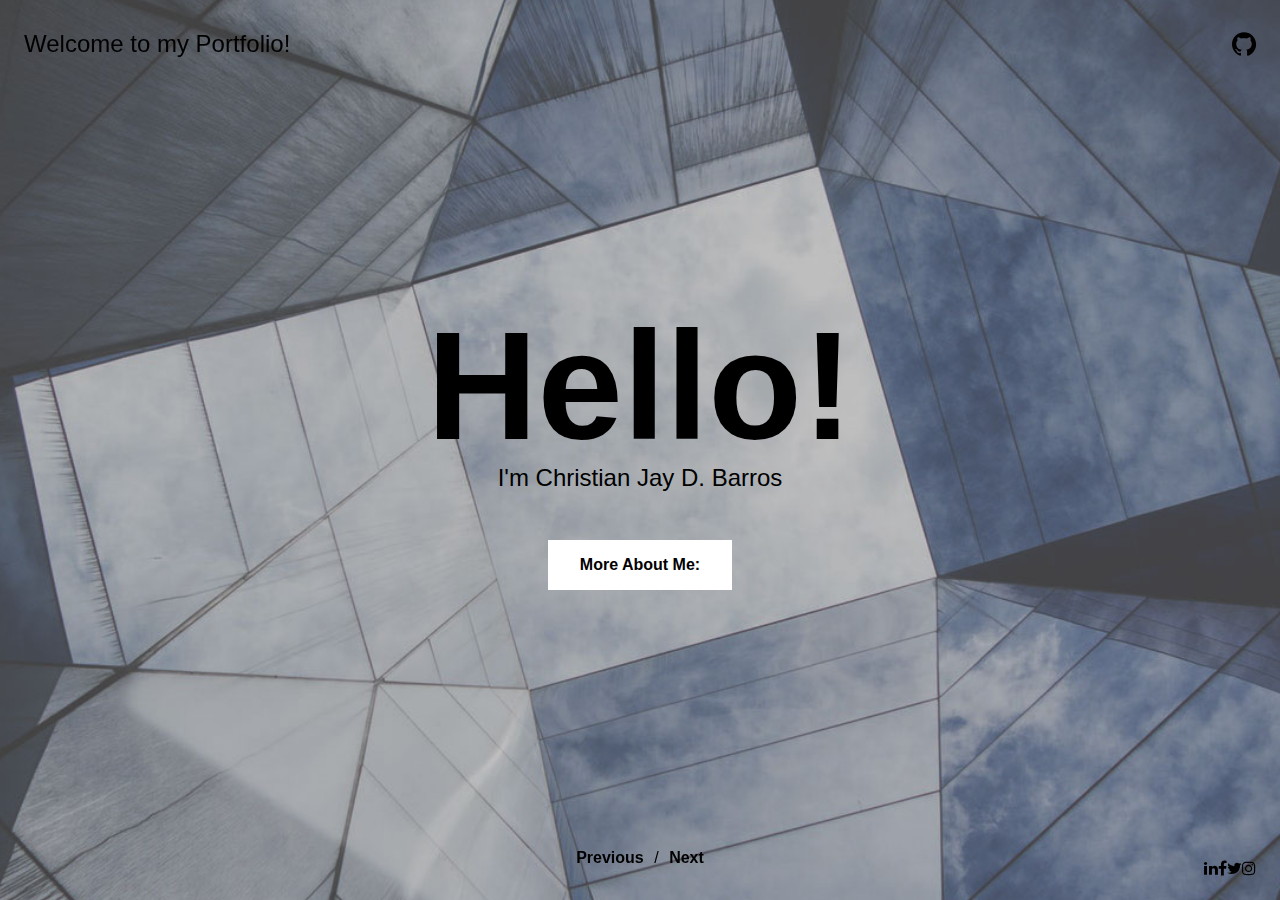
<file: Portfolio/index.html>
<!DOCTYPE html>
<html lang="en" class="no-js">

	<head>
		<meta charset="UTF-8" />
		<meta name="viewport" content="width=device-width, initial-scale=1">
		<title>Front</title>
		<meta name="description"
			content="A slideshow that shows an animated SVG frame on the transitions between slides" />
		<link rel="stylesheet"
			href="https://cdnjs.cloudflare.com/ajax/libs/font-awesome/4.7.0/css/font-awesome.min.css">
		<meta name="keywords" content="slideshow, javascript, frame, animation, svg, shape, path, web design" />
		<link rel="stylesheet"
			href="https://cdnjs.cloudflare.com/ajax/libs/font-awesome/4.7.0/css/font-awesome.min.css">
		<link rel="stylesheet"
			href="https://cdnjs.cloudflare.com/ajax/libs/font-awesome/4.7.0/css/font-awesome.min.css">
		<link rel="stylesheet" type="text/css" href="css/base.css" />

		<script>document.documentElement.className = "js"; var supportsCssVars = function () { var e, t = document.createElement("style"); return t.innerHTML = "root: { --tmp-var: bold; }", document.head.appendChild(t), e = !!(window.CSS && window.CSS.supports && window.CSS.supports("font-weight", "var(--tmp-var)")), t.parentNode.removeChild(t), e }; supportsCssVars() || alert("Please view this demo in a modern browser that supports CSS Variables.");</script>
	</head>

	<body class="demo-1 loading">
		<svg class="hidden">
			<symbol id="icon-github" viewBox="0 0 32.6 31.8">
				<title>github</title>
				<path
					d="M16.3,0C7.3,0,0,7.3,0,16.3c0,7.2,4.7,13.3,11.1,15.5c0.8,0.1,1.1-0.4,1.1-0.8c0-0.4,0-1.4,0-2.8c-4.5,1-5.5-2.2-5.5-2.2c-0.7-1.9-1.8-2.4-1.8-2.4c-1.5-1,0.1-1,0.1-1c1.6,0.1,2.5,1.7,2.5,1.7c1.5,2.5,3.8,1.8,4.7,1.4c0.1-1.1,0.6-1.8,1-2.2c-3.6-0.4-7.4-1.8-7.4-8.1c0-1.8,0.6-3.2,1.7-4.4C7.4,10.7,6.8,9,7.7,6.8c0,0,1.4-0.4,4.5,1.7c1.3-0.4,2.7-0.5,4.1-0.5c1.4,0,2.8,0.2,4.1,0.5c3.1-2.1,4.5-1.7,4.5-1.7c0.9,2.2,0.3,3.9,0.2,4.3c1,1.1,1.7,2.6,1.7,4.4c0,6.3-3.8,7.6-7.4,8c0.6,0.5,1.1,1.5,1.1,3c0,2.2,0,3.9,0,4.5c0,0.4,0.3,0.9,1.1,0.8c6.5-2.2,11.1-8.3,11.1-15.5C32.6,7.3,25.3,0,16.3,0z" />
			</symbol>
		</svg>
		<main>
			<div class="content content--fixed">
				<header class="maint-header">
					<h1 class="main-header__title">Welcome to my Portfolio!</h1>
				</header>

				<a class="github" href="https://github.com/cjdbarros/portfolio" title="Find this project on GitHub"><svg
						class="icon icon--github">
						<use xlink:href="#icon-github"></use>
					</svg></a>
				<nav class="demos">
					</svg>
					<a href="https://www.linkedin.com/in/chris-barros-8230b7158/" class="fa fa-linkedin"></a>
					<a href="https://www.facebook.com/whtthefvck/" class="fa fa-facebook"></a>
					<a href="https://twitter.com/relaxcryz" class="fa fa-twitter"></a>
					<a href="https://www.instagram.com/cjdbarros/" class="fa fa-instagram"></a>
				</nav>

			</div>
			<div class="slideshow">
				<div class="slides">
					<div class="slide slide--current">
						<div class="slide__img" style="background-image: url(img/25.jpg)"></div>
						<h2 class="slide__title">Hello!</h2>
						<p class="slide__desc">I'm Christian Jay D. Barros</p>
						<a class="slide__link" href="aboutme.html">More About Me:</a>
					</div>
					<div class="slide">
						<div class="slide__img" style="background-image: url(img/26.jpg)"></div>
						<h2 class="slide__title">Applicant</h2>
						<p class="slide__desc">My qualification.</p>
						<a class="slide__link" href="qualifications.html">Find out more</a>
					</div>
					<div class="slide">
						<div class="slide__img" style="background-image: url(img/27.jpg)"></div>
						<h2 class="slide__title">Education</h2>
						<p class="slide__desc">“Education is one thing no one can take away from you.”
							<br>—Elin Nordegren.
						</p>
						<a class="slide__link" href="education.html">Find out more</a>
					</div>
					<div class="slide">
						<div class="slide__img" style="background-image: url(img/28.jpg)"></div>
						<h2 class="slide__title">Experience</h2>
						<p class="slide__desc">“A mind that is stretched by new experiences can never go back to its old
							dimensions.”
							<br>—Oliver Wendell Holmes, Jr.
						</p>
						<a class="slide__link" href="experience.html">Find out more</a>
					</div>
					<div class="slide">
						<div class="slide__img" style="background-image: url(img/5.jpg)"></div>
						<h2 class="slide__title">Extra</h2>
						<p class="slide__desc">Seminar & Trainings</p>
						<a class="slide__link" href="seminar.html">Find out more</a>
					</div>

					<div class="slide">
						<div class="slide__img" style="background-image: url(img/6.jpg)"></div>
						<h2 class="slide__title">Skills</h2>

						<div class="development_title"></div>
						<ul class="skills-bar-container">
							<li>
								<div class="progressbar-title">
									<h3>HTML</h3>
									<span class="percent" id="html-pourcent">80%</span>
								</div>
								<div class="bar-container">
									<span class="progressbar progresstomatoes" id="progress-html"></span>
								</div>
							</li>
							<li>
								<div class="progressbar-title">
									<h3>CSS / SASS</h3>
									<span class="percent" id="css-pourcent">70%</span>
								</div>
								<div class="bar-container">
									<span class="progressbar progresstomatoes" id="progress-css"></span>
								</div>
							</li>

							<li>
								<div class="progressbar-title">
									<h3>Bootstrap</h3>
									<span class="percent" id="bootstrap-pourcent">70%</span>
								</div>
								<div class="bar-container">
									<span class="progressbar progresstomatoes" id="progress-bootstrap"></span>
								</div>
							</li>

							<li>
								<div class="progressbar-title">

									<h3>JavaScript / jQuery</h3>
									<span class="percent" id="javascript-pourcent">50%</span>
								</div>
								<div class="bar-container">
									<span class="progressbar progresstomatoes" id="progress-javascript"></span>
								</div>
							</li>

						</ul>

					</div>
				</div>
				<nav class="slidenav">
					<button class="slidenav__item slidenav__item--prev">Previous</button>
					<span>/</span>
					<button class="slidenav__item slidenav__item--next">Next</button>
				</nav>
			</div>
		</main>
		<script src="js/demo.js"></script>
		<script src="js/imagesloaded.pkgd.min.js"></script>
		<script src="js/anime.min.js"></script>
		<script src="js/demo1.js"></script>
	</body>

</html>
</file>
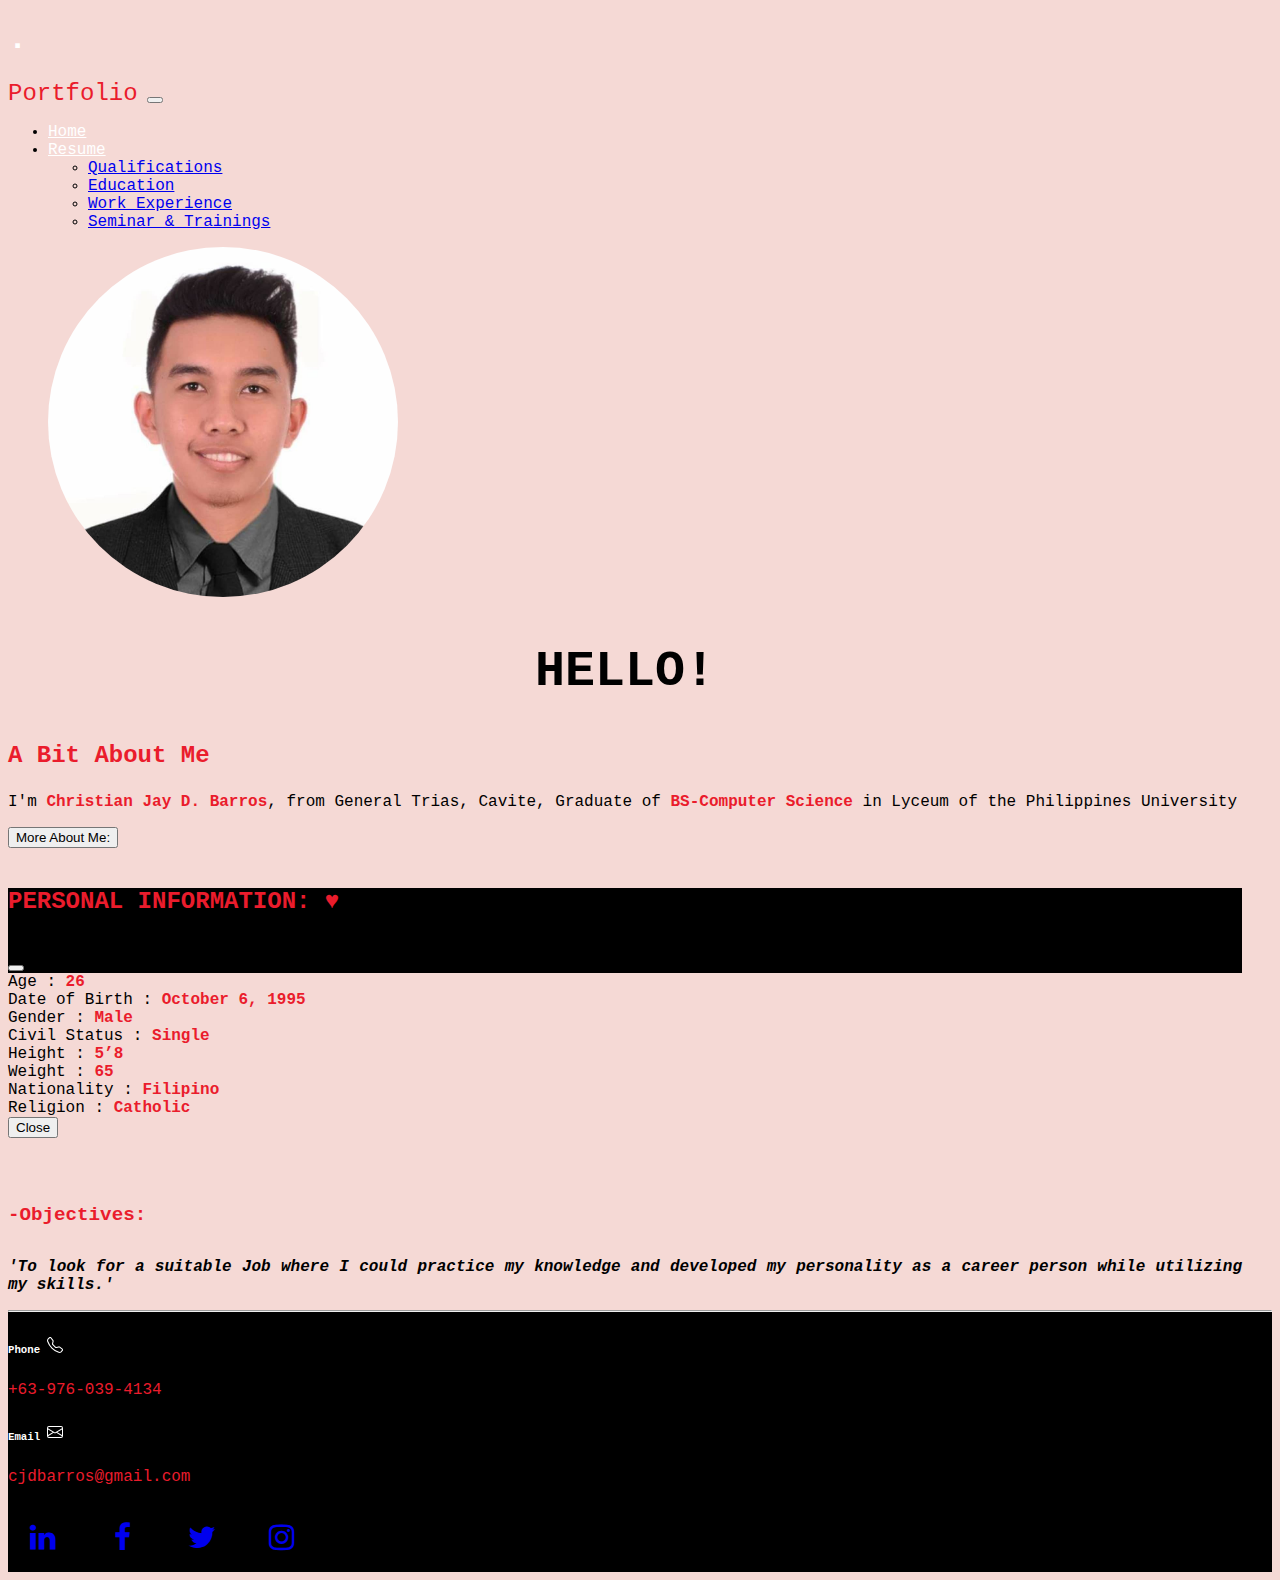
<file: Portfolio/aboutme.html>
<!DOCTYPE html>
<html lang="en">

    <head>
        <meta charset="UTF-8">
        <meta http-equiv="X-UA-Compatible" content="IE=edge">
        <meta name="viewport" content="width=device-width, initial-scale=1.0">
        <title>Front</title>
        <link href="https://cdn.jsdelivr.net/npm/bootstrap@5.2.0/dist/css/bootstrap.min.css" rel="stylesheet"
            integrity="sha384-gH2yIJqKdNHPEq0n4Mqa/HGKIhSkIHeL5AyhkYV8i59U5AR6csBvApHHNl/vI1Bx" crossorigin="anonymous">
        <script src="https://cdn.jsdelivr.net/npm/bootstrap@5.2.0/dist/js/bootstrap.bundle.min.js"
            integrity="sha384-A3rJD856KowSb7dwlZdYEkO39Gagi7vIsF0jrRAoQmDKKtQBHUuLZ9AsSv4jD4Xa"
            crossorigin="anonymous"></script>
        <link rel="stylesheet"
            href="https://cdnjs.cloudflare.com/ajax/libs/font-awesome/4.7.0/css/font-awesome.min.css">
        <link rel="stylesheet" href="css/next.css">
    </head>

    <body>
        <header>
            <h1 class="text-end">.</h1>
            <nav id="mainnav" class="navbar navbar-dark bg-dark navbar-expand-lg py-0 fixed-top">
                <a class="navbar-brand">Portfolio</a>

                <button class="navbar-toggler" type="button" data-bs-toggle="collapse" data-bs-target="#navbarLinks"
                    aria-controls="navbarLinks" aria-expanded="false" aria-label="Toggle navigation">
                    <span class="navbar-toggler-icon"></span>
                </button>
                <div class="collapse navbar-collapse" id="navbarLinks">
                    <ul class="navbar-nav">
                        <li class="nav-item">
                            <a class="nav-link" aria-current="page" href="index.html">Home</a>

                        <li class="nav-item dropdown">
                            <a class="nav-link dropdown-toggle" href="#" role="button" data-bs-toggle="dropdown"
                                aria-expanded="false">
                                Resume
                            </a>
                            <ul class="dropdown-menu">
                                <li><a class="dropdown-item" href="qualifications.html">Qualifications</a></li>
                                <li><a class="dropdown-item" href="education.html">Education</a></li>
                                <li><a class="dropdown-item" href="experience.html">Work Experience</a></li>
                                <li><a class="dropdown-item" href="seminar.html">Seminar & Trainings</a></li>
                            </ul>
                        </li>
                    </ul>
                </div>
                </div>
            </nav>

        </header>

        <main>
            <section class="container py-5 pl-0">
                <div class="row text-center">
                    <div class="col-lg-6">
                        <figure>
                            <img class="main-img" src="img/m0.jpg" alt="Koryan" id="Koryan">
                        </figure>
                    </div>
                    <div class="col-lg-6">
                        <div id="maintext" class="d-none d-lg-block">
                            <h2 class="text-center">HELLO!</h2>
                            <p class="font1">A Bit About Me</p>
                            <p class="font2">I'm <span>Christian Jay D. Barros</span>, from General Trias,
                                Cavite,
                                Graduate of <span>BS-Computer Science</span> in Lyceum of the Philippines University
                            </p>

                            <!-- Button trigger modal -->
                            <button type="button" class="btn btn-outline-info" data-bs-toggle="modal"
                                data-bs-target="#modalme">
                                More About Me:
                            </button>

                            <!-- Modal -->
                            <div class="modal fade" id="modalme" tabindex="-1" aria-labelledby="ModalLabel"
                                aria-hidden="true">
                                <div class="modal-dialog">
                                    <div class="modal-content">
                                        <div class="modal-header">
                                            <h5 class="modal-title" id="ModalLabel">PERSONAL INFORMATION: ♥</h5>
                                            <button type="button" class="btn-close" data-bs-dismiss="modal"
                                                aria-label="Close"></button>
                                        </div>
                                        <div class="modal-body">

                                            Age : <span>26</span><br>
                                            Date of Birth : <span>October 6, 1995</span><br>
                                            Gender : <span>Male</span><br>
                                            Civil Status : <span>Single</span><br>
                                            Height : <span>5’8</span><br>
                                            Weight : <span>65<br></span>
                                            Nationality : <span>Filipino</span><br>
                                            Religion : <span>Catholic</span><br>

                                        </div>
                                        <div class="modal-footer">
                                            <button type="button" class="btn btn-secondary"
                                                data-bs-dismiss="modal">Close</button>
                                        </div>
                                    </div>
                                </div>
                            </div>
                            <p></p>
                            <br>
                        </div>
                    </div>
                </div>
            </section>

            <section>
                <div class="Objectives">
                    <h5>-Objectives:</h5>
                    <p id="objectives" class="lead text-center">
                        <i>'To look for a suitable Job where I could practice my knowledge and developed my personality
                            as a career person while utilizing my skills.'
                        </i>
                    </p>
                </div>
            </section>
        </main>

        <footer>

            <hr>

            <section class="container px-0">
                <div class="row align-items-center">
                    <div id="phone" class="col-4 text-center">
                        <h6>Phone <svg xmlns="http://www.w3.org/2000/svg" width="16" height="16" fill="currentColor"
                                class="bi bi-telephone" viewBox="0 0 16 16">
                                <path
                                    d="M3.654 1.328a.678.678 0 0 0-1.015-.063L1.605 2.3c-.483.484-.661 1.169-.45 1.77a17.568 17.568 0 0 0 4.168 6.608 17.569 17.569 0 0 0 6.608 4.168c.601.211 1.286.033 1.77-.45l1.034-1.034a.678.678 0 0 0-.063-1.015l-2.307-1.794a.678.678 0 0 0-.58-.122l-2.19.547a1.745 1.745 0 0 1-1.657-.459L5.482 8.062a1.745 1.745 0 0 1-.46-1.657l.548-2.19a.678.678 0 0 0-.122-.58L3.654 1.328zM1.884.511a1.745 1.745 0 0 1 2.612.163L6.29 2.98c.329.423.445.974.315 1.494l-.547 2.19a.678.678 0 0 0 .178.643l2.457 2.457a.678.678 0 0 0 .644.178l2.189-.547a1.745 1.745 0 0 1 1.494.315l2.306 1.794c.829.645.905 1.87.163 2.611l-1.034 1.034c-.74.74-1.846 1.065-2.877.702a18.634 18.634 0 0 1-7.01-4.42 18.634 18.634 0 0 1-4.42-7.009c-.362-1.03-.037-2.137.703-2.877L1.885.511z" />
                            </svg></h6>
                        <p>+63-976-039-4134</p>
                    </div>
                    <div id="email" class="col-4 text-center">
                        <h6>Email <svg xmlns="http://www.w3.org/2000/svg" width="16" height="16" fill="currentColor"
                                class="bi bi-envelope" viewBox="0 0 16 16">
                                <path
                                    d="M0 4a2 2 0 0 1 2-2h12a2 2 0 0 1 2 2v8a2 2 0 0 1-2 2H2a2 2 0 0 1-2-2V4Zm2-1a1 1 0 0 0-1 1v.217l7 4.2 7-4.2V4a1 1 0 0 0-1-1H2Zm13 2.383-4.708 2.825L15 11.105V5.383Zm-.034 6.876-5.64-3.471L8 9.583l-1.326-.795-5.64 3.47A1 1 0 0 0 2 13h12a1 1 0 0 0 .966-.741ZM1 11.105l4.708-2.897L1 5.383v5.722Z" />
                            </svg></h6>
                        <p>cjdbarros@gmail.com</p>
                    </div>
                    <div id="socmed" class="col-4 text-center">
                        <a href="https://www.linkedin.com/in/chris-barros-8230b7158/" class="fa fa-linkedin"></a>
                        <a href="https://www.facebook.com/whtthefvck/" class="fa fa-facebook"></a>
                        <a href="https://twitter.com/relaxcryz" class="fa fa-twitter"></a>
                        <a href="https://www.instagram.com/cjdbarros/" class="fa fa-instagram"></a>
                    </div>
                </div>
            </section>
        </footer>

    </body>

</html>
</file>
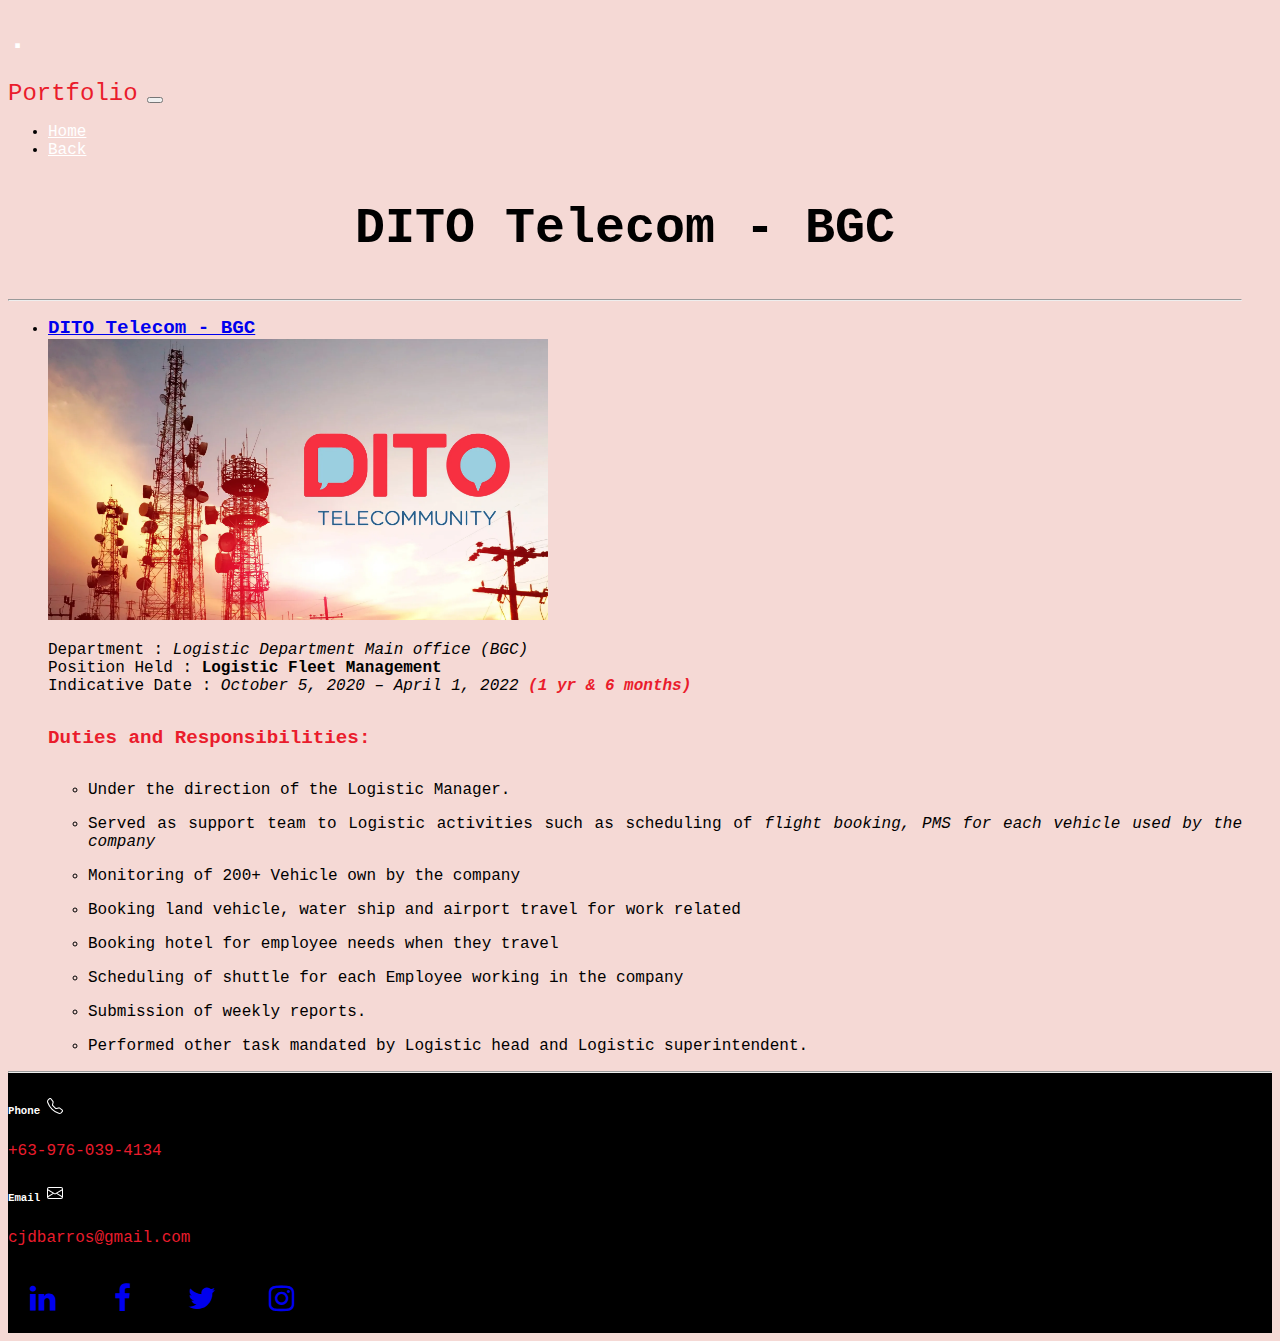
<file: Portfolio/dito.html>
<!DOCTYPE html>
<html lang="en">

    <head>
        <meta charset="UTF-8">
        <meta http-equiv="X-UA-Compatible" content="IE=edge">
        <meta name="viewport" content="width=device-width, initial-scale=1.0">
        <title>Dito</title>
        <link href="https://cdn.jsdelivr.net/npm/bootstrap@5.2.0/dist/css/bootstrap.min.css" rel="stylesheet"
            integrity="sha384-gH2yIJqKdNHPEq0n4Mqa/HGKIhSkIHeL5AyhkYV8i59U5AR6csBvApHHNl/vI1Bx" crossorigin="anonymous">
        <script src="https://cdn.jsdelivr.net/npm/bootstrap@5.2.0/dist/js/bootstrap.bundle.min.js"
            integrity="sha384-A3rJD856KowSb7dwlZdYEkO39Gagi7vIsF0jrRAoQmDKKtQBHUuLZ9AsSv4jD4Xa"
            crossorigin="anonymous"></script>
        <link rel="stylesheet"
            href="https://cdnjs.cloudflare.com/ajax/libs/font-awesome/4.7.0/css/font-awesome.min.css">
        <link rel="stylesheet" href="css/next.css">
    </head>

    <body>
        <main>
            <header>
                <h1 class="text-end">.</h1>
                <nav id="mainnav" class="navbar navbar-dark bg-dark navbar-expand-lg py-0 fixed-top">
                    <a class="navbar-brand">Portfolio</a>

                    <button class="navbar-toggler" type="button" data-bs-toggle="collapse" data-bs-target="#navbarLinks"
                        aria-controls="navbarLinks" aria-expanded="false" aria-label="Toggle navigation">
                        <span class="navbar-toggler-icon"></span>
                    </button>
                    <div class="collapse navbar-collapse" id="navbarLinks">
                        <ul class="navbar-nav">
                            <li class="nav-item">
                                <a class="nav-link" aria-current="page" href="index.html">Home</a>

                            <li class="nav-item dropdown">
                                <a class="nav-link" aria-current="page" href="experience.html">Back</a>
                            </li>
                        </ul>
                    </div>
                    </div>
                </nav>

            </header>

            <h2>DITO Telecom - BGC</h2>

            <div class="CompanyName">
                <hr>
                <ul>
                    <li>
                        <div id="DITO"><a href="https://dito.ph/">DITO Telecom - BGC</a></div>
                        <img class="img-responsive" style="margin:0 auto;" src="img/DITO.jpg" alt="DITO" width="500px">
                        <p>
                            Department : <i>Logistic Department Main office (BGC)</i><br>
                            Position Held : <b>Logistic Fleet Management</b><br>
                            Indicative Date : <i>October 5, 2020 – April 1, 2022 <span>(1 yr & 6 months)</span></i><br>
                        </p>
                    </li>
                </ul>
            </div>

            <div class="CompanyBody">
                <ul>
                    <p></p>
                    <h5>Duties and Responsibilities:</h5>
                    <ul>
                        <li>Under the direction of the Logistic Manager.</li>
                        <p></p>
                        <li>Served as support team to Logistic activities such as scheduling of
                            <i>flight
                                booking, PMS for each
                                vehicle
                                used
                                by the
                                company</i>
                        </li>
                        <p></p>
                        <li>Monitoring of 200+ Vehicle own by the company</li>
                        <p></p>
                        <li>Booking land vehicle, water ship and airport travel for work related</li>
                        <p></p>
                        <li>Booking hotel for employee needs when they travel</li>
                        <p></p>
                        <li>Scheduling of shuttle for each Employee working in the company</li>
                        <p></p>
                        <li>Submission of weekly reports.</li>
                        <p></p>
                        <li>Performed other task mandated by Logistic head and Logistic superintendent.
                        </li>
                    </ul>
                </ul>
            </div>
        </main>

        <footer>

            <hr>

            <section class="container px-0">
                <div class="row align-items-center">
                    <div id="phone" class="col-4 text-center">
                        <h6>Phone <svg xmlns="http://www.w3.org/2000/svg" width="16" height="16" fill="currentColor"
                                class="bi bi-telephone" viewBox="0 0 16 16">
                                <path
                                    d="M3.654 1.328a.678.678 0 0 0-1.015-.063L1.605 2.3c-.483.484-.661 1.169-.45 1.77a17.568 17.568 0 0 0 4.168 6.608 17.569 17.569 0 0 0 6.608 4.168c.601.211 1.286.033 1.77-.45l1.034-1.034a.678.678 0 0 0-.063-1.015l-2.307-1.794a.678.678 0 0 0-.58-.122l-2.19.547a1.745 1.745 0 0 1-1.657-.459L5.482 8.062a1.745 1.745 0 0 1-.46-1.657l.548-2.19a.678.678 0 0 0-.122-.58L3.654 1.328zM1.884.511a1.745 1.745 0 0 1 2.612.163L6.29 2.98c.329.423.445.974.315 1.494l-.547 2.19a.678.678 0 0 0 .178.643l2.457 2.457a.678.678 0 0 0 .644.178l2.189-.547a1.745 1.745 0 0 1 1.494.315l2.306 1.794c.829.645.905 1.87.163 2.611l-1.034 1.034c-.74.74-1.846 1.065-2.877.702a18.634 18.634 0 0 1-7.01-4.42 18.634 18.634 0 0 1-4.42-7.009c-.362-1.03-.037-2.137.703-2.877L1.885.511z" />
                            </svg></h6>
                        <p>+63-976-039-4134</p>
                    </div>
                    <div id="email" class="col-4 text-center">
                        <h6>Email <svg xmlns="http://www.w3.org/2000/svg" width="16" height="16" fill="currentColor"
                                class="bi bi-envelope" viewBox="0 0 16 16">
                                <path
                                    d="M0 4a2 2 0 0 1 2-2h12a2 2 0 0 1 2 2v8a2 2 0 0 1-2 2H2a2 2 0 0 1-2-2V4Zm2-1a1 1 0 0 0-1 1v.217l7 4.2 7-4.2V4a1 1 0 0 0-1-1H2Zm13 2.383-4.708 2.825L15 11.105V5.383Zm-.034 6.876-5.64-3.471L8 9.583l-1.326-.795-5.64 3.47A1 1 0 0 0 2 13h12a1 1 0 0 0 .966-.741ZM1 11.105l4.708-2.897L1 5.383v5.722Z" />
                            </svg></h6>
                        <p>cjdbarros@gmail.com</p>
                    </div>
                    <div id="socmed" class="col-4 text-center">
                        <a href="https://www.linkedin.com/in/chris-barros-8230b7158/" class="fa fa-linkedin"></a>
                        <a href="https://www.facebook.com/whtthefvck/" class="fa fa-facebook"></a>
                        <a href="https://twitter.com/relaxcryz" class="fa fa-twitter"></a>
                        <a href="https://www.instagram.com/cjdbarros/" class="fa fa-instagram"></a>
                    </div>
                </div>
            </section>
        </footer>

    </body>

</html>
</file>
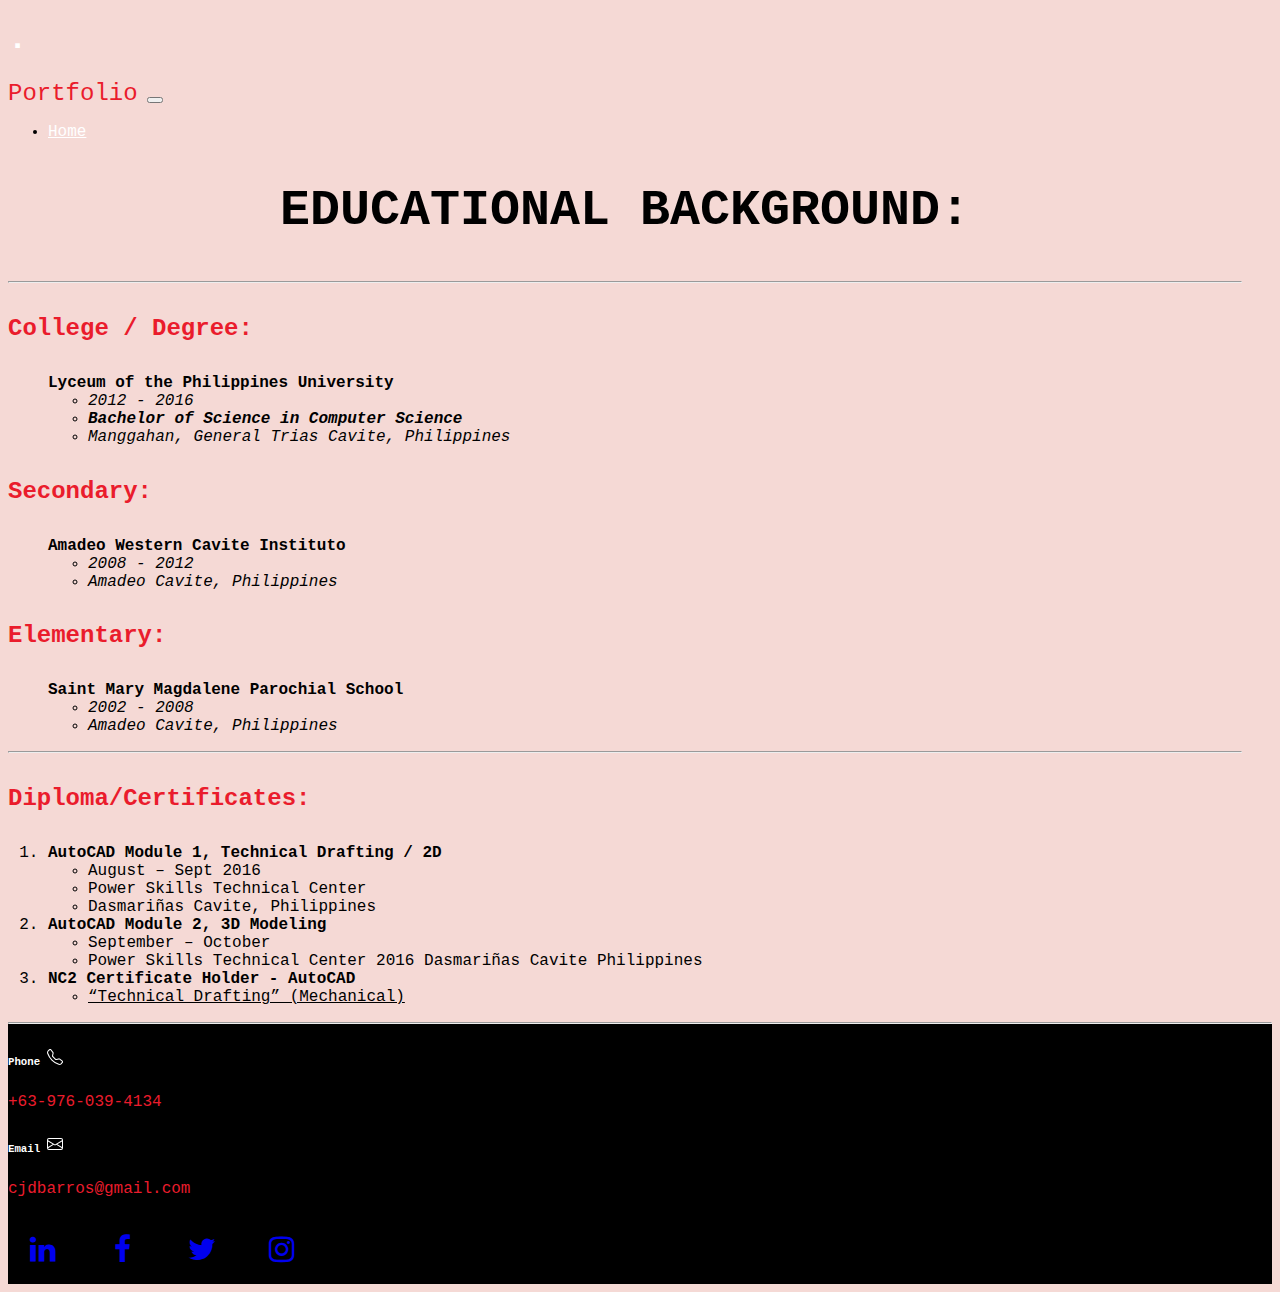
<file: Portfolio/education.html>
<!DOCTYPE html>
<html lang="en">

    <head>
        <meta charset="UTF-8">
        <meta http-equiv="X-UA-Compatible" content="IE=edge">
        <meta name="viewport" content="width=device-width, initial-scale=1.0">
        <title>Front</title>
        <link href="https://cdn.jsdelivr.net/npm/bootstrap@5.2.0/dist/css/bootstrap.min.css" rel="stylesheet"
            integrity="sha384-gH2yIJqKdNHPEq0n4Mqa/HGKIhSkIHeL5AyhkYV8i59U5AR6csBvApHHNl/vI1Bx" crossorigin="anonymous">
        <script src="https://cdn.jsdelivr.net/npm/bootstrap@5.2.0/dist/js/bootstrap.bundle.min.js"
            integrity="sha384-A3rJD856KowSb7dwlZdYEkO39Gagi7vIsF0jrRAoQmDKKtQBHUuLZ9AsSv4jD4Xa"
            crossorigin="anonymous"></script>
        <link rel="stylesheet"
            href="https://cdnjs.cloudflare.com/ajax/libs/font-awesome/4.7.0/css/font-awesome.min.css">
        <link rel="stylesheet" href="css/next.css">
    </head>

    <body>
        <header>
            <h1 class="text-end">.</h1>
            <nav id="mainnav" class="navbar navbar-dark bg-dark navbar-expand-lg py-0 fixed-top">
                <a class="navbar-brand">Portfolio</a>

                <button class="navbar-toggler" type="button" data-bs-toggle="collapse" data-bs-target="#navbarLinks"
                    aria-controls="navbarLinks" aria-expanded="false" aria-label="Toggle navigation">
                    <span class="navbar-toggler-icon"></span>
                </button>
                <div class="collapse navbar-collapse" id="navbarLinks">
                    <ul class="navbar-nav">
                        <li class="nav-item">
                            <a class="nav-link" aria-current="page" href="index.html">Home</a>
                    </ul>
                </div>
            </nav>
        </header>

        <main>

            <h2>EDUCATIONAL BACKGROUND:</h2>

            <hr>

            <h4>College / Degree:</h4>
            <ul>
                <b>Lyceum of the Philippines University</b>
                <ul>
                    <li><i>2012 - 2016</i></li>
                    <li><i><b>Bachelor of Science in Computer Science</b></i></li>
                    <li><i>Manggahan, General Trias Cavite, Philippines</i></li>
                </ul>
            </ul>

            <h4>Secondary:</h4>
            <ul>
                <b>Amadeo Western Cavite Instituto</b>
                <ul>
                    <li><i>2008 - 2012</i></li>
                    <li><i>Amadeo Cavite, Philippines</i></li>
                </ul>
            </ul>


            <h4>Elementary:</h4>
            <ul>
                <b>Saint Mary Magdalene Parochial School</b>
                <ul>
                    <li><i>2002 - 2008</i></li>
                    <li><i>Amadeo Cavite, Philippines</i></li>
                </ul>
            </ul>

            <hr>

            <h4>Diploma/Certificates:</h4>
            <ol>
                <li><b>AutoCAD Module 1, Technical Drafting / 2D </b></li>
                <ul>
                    <li>August – Sept 2016</li>
                    <li>Power Skills Technical Center</li>
                    <li>Dasmariñas Cavite, Philippines</li>
                </ul>

                <li><b>AutoCAD Module 2, 3D Modeling</b></li>
                <ul>
                    <li>September – October</li>
                    <li>Power Skills Technical Center 2016 Dasmariñas Cavite Philippines</li>
                </ul>

                <li><b>NC2 Certificate Holder - AutoCAD</b></li>
                <Ul>
                    <li><u>“Technical Drafting” (Mechanical)</u></li>
                </Ul>
            </ol>

        </main>

        <footer>

            <hr>

            <section class="container px-0">
                <div class="row align-items-center">
                    <div id="phone" class="col-4 text-center">
                        <h6>Phone <svg xmlns="http://www.w3.org/2000/svg" width="16" height="16" fill="currentColor"
                                class="bi bi-telephone" viewBox="0 0 16 16">
                                <path
                                    d="M3.654 1.328a.678.678 0 0 0-1.015-.063L1.605 2.3c-.483.484-.661 1.169-.45 1.77a17.568 17.568 0 0 0 4.168 6.608 17.569 17.569 0 0 0 6.608 4.168c.601.211 1.286.033 1.77-.45l1.034-1.034a.678.678 0 0 0-.063-1.015l-2.307-1.794a.678.678 0 0 0-.58-.122l-2.19.547a1.745 1.745 0 0 1-1.657-.459L5.482 8.062a1.745 1.745 0 0 1-.46-1.657l.548-2.19a.678.678 0 0 0-.122-.58L3.654 1.328zM1.884.511a1.745 1.745 0 0 1 2.612.163L6.29 2.98c.329.423.445.974.315 1.494l-.547 2.19a.678.678 0 0 0 .178.643l2.457 2.457a.678.678 0 0 0 .644.178l2.189-.547a1.745 1.745 0 0 1 1.494.315l2.306 1.794c.829.645.905 1.87.163 2.611l-1.034 1.034c-.74.74-1.846 1.065-2.877.702a18.634 18.634 0 0 1-7.01-4.42 18.634 18.634 0 0 1-4.42-7.009c-.362-1.03-.037-2.137.703-2.877L1.885.511z" />
                            </svg></h6>
                        <p>+63-976-039-4134</p>
                    </div>
                    <div id="email" class="col-4 text-center">
                        <h6>Email <svg xmlns="http://www.w3.org/2000/svg" width="16" height="16" fill="currentColor"
                                class="bi bi-envelope" viewBox="0 0 16 16">
                                <path
                                    d="M0 4a2 2 0 0 1 2-2h12a2 2 0 0 1 2 2v8a2 2 0 0 1-2 2H2a2 2 0 0 1-2-2V4Zm2-1a1 1 0 0 0-1 1v.217l7 4.2 7-4.2V4a1 1 0 0 0-1-1H2Zm13 2.383-4.708 2.825L15 11.105V5.383Zm-.034 6.876-5.64-3.471L8 9.583l-1.326-.795-5.64 3.47A1 1 0 0 0 2 13h12a1 1 0 0 0 .966-.741ZM1 11.105l4.708-2.897L1 5.383v5.722Z" />
                            </svg></h6>
                        <p>cjdbarros@gmail.com</p>
                    </div>
                    <div id="socmed" class="col-4 text-center">
                        <a href="https://www.linkedin.com/in/chris-barros-8230b7158/" class="fa fa-linkedin"></a>
                        <a href="https://www.facebook.com/whtthefvck/" class="fa fa-facebook"></a>
                        <a href="https://twitter.com/relaxcryz" class="fa fa-twitter"></a>
                        <a href="https://www.instagram.com/cjdbarros/" class="fa fa-instagram"></a>
                    </div>
                </div>
            </section>
        </footer>
    </body>

</html>
</file>
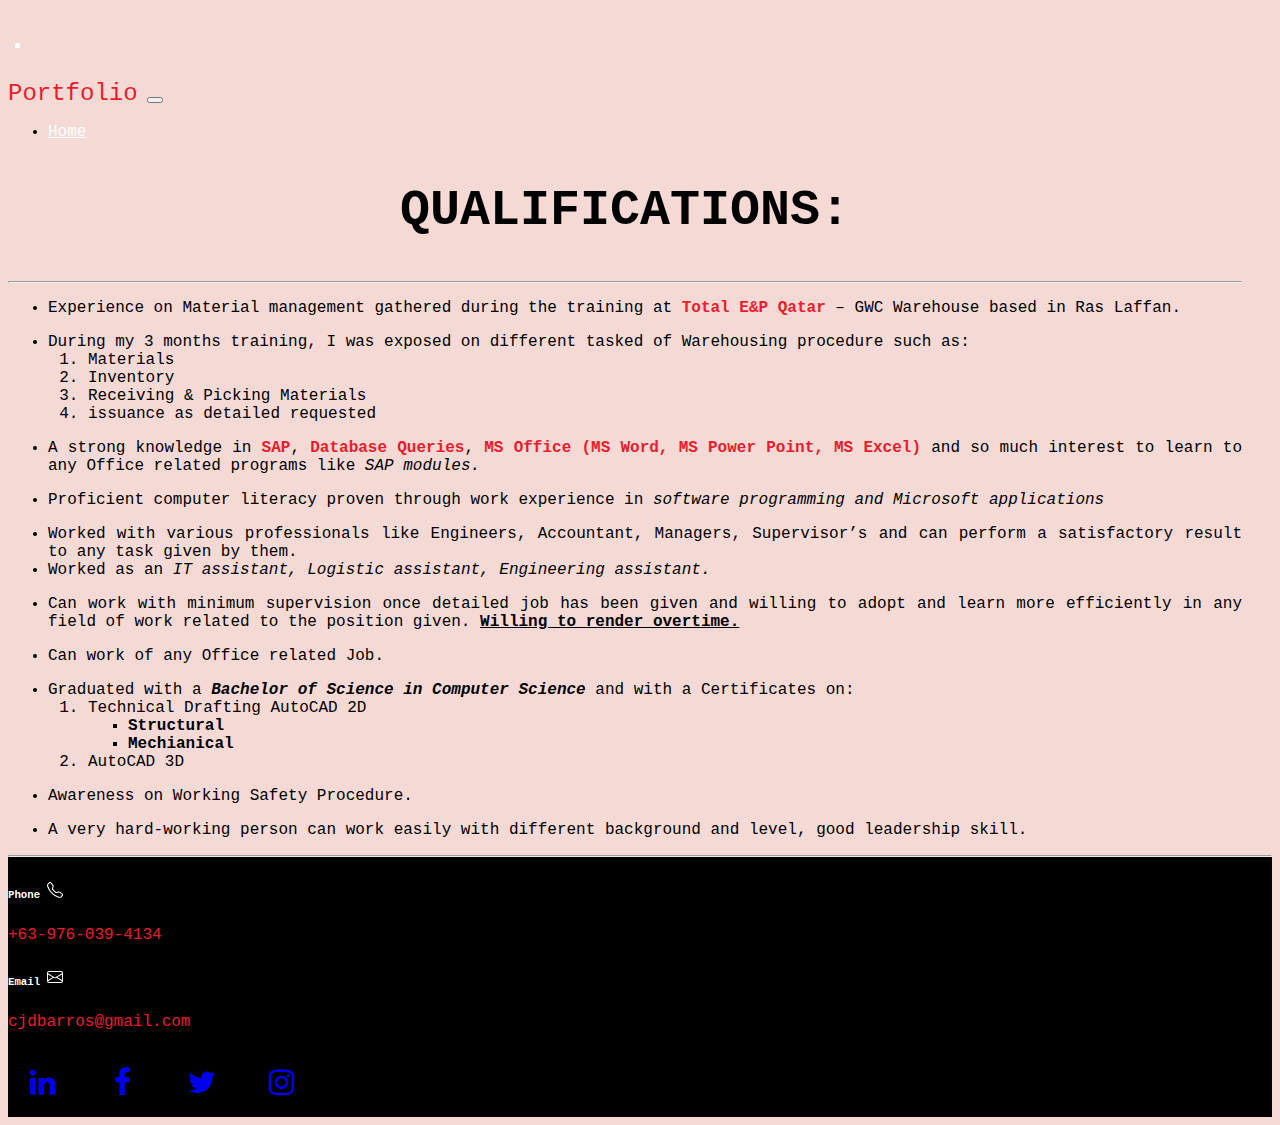
<file: Portfolio/qualifications.html>
<!DOCTYPE html>
<html lang="en">

    <head>
        <meta charset="UTF-8">
        <meta http-equiv="X-UA-Compatible" content="IE=edge">
        <meta name="viewport" content="width=device-width, initial-scale=1.0">
        <title>Front</title>
        <link href="https://cdn.jsdelivr.net/npm/bootstrap@5.2.0/dist/css/bootstrap.min.css" rel="stylesheet"
            integrity="sha384-gH2yIJqKdNHPEq0n4Mqa/HGKIhSkIHeL5AyhkYV8i59U5AR6csBvApHHNl/vI1Bx" crossorigin="anonymous">
        <script src="https://cdn.jsdelivr.net/npm/bootstrap@5.2.0/dist/js/bootstrap.bundle.min.js"
            integrity="sha384-A3rJD856KowSb7dwlZdYEkO39Gagi7vIsF0jrRAoQmDKKtQBHUuLZ9AsSv4jD4Xa"
            crossorigin="anonymous"></script>
        <link rel="stylesheet"
            href="https://cdnjs.cloudflare.com/ajax/libs/font-awesome/4.7.0/css/font-awesome.min.css">
        <link rel="stylesheet" href="css/next.css">
    </head>

    <body>
        <header>
            <h1 class="text-end">.</h1>
            <nav id="mainnav" class="navbar navbar-dark bg-dark navbar-expand-lg py-0 fixed-top">
                <a class="navbar-brand">Portfolio</a>

                <button class="navbar-toggler" type="button" data-bs-toggle="collapse" data-bs-target="#navbarLinks"
                    aria-controls="navbarLinks" aria-expanded="false" aria-label="Toggle navigation">
                    <span class="navbar-toggler-icon"></span>
                </button>
                <div class="collapse navbar-collapse" id="navbarLinks">
                    <ul class="navbar-nav">
                        <li class="nav-item">
                            <a class="nav-link" aria-current="page" href="index.html">Home</a>
                    </ul>
                </div>
            </nav>
        </header>

        <main>

            <h2>QUALIFICATIONS:</h2>

            <hr>

            <ul>
                <li>Experience on Material management gathered during the training at <span>Total E&P Qatar </span> –
                    GWC
                    Warehouse
                    based in
                    Ras
                    Laffan.</li>
                <p></p>
                <li>
                    During my 3 months training, I was exposed on different tasked of Warehousing procedure such as:
                    <ol>
                        <li>Materials</li>
                        <li>Inventory</li>
                        <li>Receiving & Picking Materials</li>
                        <li>issuance as detailed requested</li>
                    </ol>
                </li>
                <p></p>
                <li>A strong knowledge in <span>SAP</span>, <span>Database Queries</span>, <span>MS Office (MS Word, MS
                        Power Point, MS Excel)</span> and so
                    much
                    interest to
                    learn to any Office related programs like <i>SAP modules.</i></li>
                <p></p>
                <li>Proficient computer literacy proven through work experience in <i>software programming and Microsoft
                        applications</i></li>
                <p></p>
                <li>Worked with various professionals like <in>Engineers, Accountant, Managers, Supervisor’s</in> and
                    can
                    perform
                    a
                    satisfactory
                    result to any task given by them. </li>

                <li>Worked as an <i>IT assistant, Logistic assistant, Engineering
                        assistant.</i></li>
                <p></p>
                <li>Can work with minimum supervision once detailed job has been given and willing to adopt and learn
                    more
                    efficiently in
                    any field of work related to the position given. <b><u>Willing to render overtime.</u></b></li>
                <p></p>
                <li>Can work of any Office related Job.</li>
                <p></p>
                <li>Graduated with a <b><i>Bachelor of Science in Computer Science</i></b> and with a Certificates on:
                    <ol>
                        <li>Technical
                            Drafting
                            AutoCAD
                            2D</li>
                        <ul>
                            <li><b>Structural</b></li>
                            <li><b>Mechianical</b></li>
                        </ul>
                        <li>AutoCAD 3D</li>

                    </ol>
                </li>
                <p></p>
                <li>Awareness on Working Safety Procedure.</li>
                <p></p>
                <li>A very hard-working person can work easily with different background and level, good leadership
                    skill.</li>
            </ul>

        </main>

        <footer>

            <hr>

            <section class="container px-0">
                <div class="row align-items-center">
                    <div id="phone" class="col-4 text-center">
                        <h6>Phone <svg xmlns="http://www.w3.org/2000/svg" width="16" height="16" fill="currentColor"
                                class="bi bi-telephone" viewBox="0 0 16 16">
                                <path
                                    d="M3.654 1.328a.678.678 0 0 0-1.015-.063L1.605 2.3c-.483.484-.661 1.169-.45 1.77a17.568 17.568 0 0 0 4.168 6.608 17.569 17.569 0 0 0 6.608 4.168c.601.211 1.286.033 1.77-.45l1.034-1.034a.678.678 0 0 0-.063-1.015l-2.307-1.794a.678.678 0 0 0-.58-.122l-2.19.547a1.745 1.745 0 0 1-1.657-.459L5.482 8.062a1.745 1.745 0 0 1-.46-1.657l.548-2.19a.678.678 0 0 0-.122-.58L3.654 1.328zM1.884.511a1.745 1.745 0 0 1 2.612.163L6.29 2.98c.329.423.445.974.315 1.494l-.547 2.19a.678.678 0 0 0 .178.643l2.457 2.457a.678.678 0 0 0 .644.178l2.189-.547a1.745 1.745 0 0 1 1.494.315l2.306 1.794c.829.645.905 1.87.163 2.611l-1.034 1.034c-.74.74-1.846 1.065-2.877.702a18.634 18.634 0 0 1-7.01-4.42 18.634 18.634 0 0 1-4.42-7.009c-.362-1.03-.037-2.137.703-2.877L1.885.511z" />
                            </svg></h6>
                        <p>+63-976-039-4134</p>
                    </div>
                    <div id="email" class="col-4 text-center">
                        <h6>Email <svg xmlns="http://www.w3.org/2000/svg" width="16" height="16" fill="currentColor"
                                class="bi bi-envelope" viewBox="0 0 16 16">
                                <path
                                    d="M0 4a2 2 0 0 1 2-2h12a2 2 0 0 1 2 2v8a2 2 0 0 1-2 2H2a2 2 0 0 1-2-2V4Zm2-1a1 1 0 0 0-1 1v.217l7 4.2 7-4.2V4a1 1 0 0 0-1-1H2Zm13 2.383-4.708 2.825L15 11.105V5.383Zm-.034 6.876-5.64-3.471L8 9.583l-1.326-.795-5.64 3.47A1 1 0 0 0 2 13h12a1 1 0 0 0 .966-.741ZM1 11.105l4.708-2.897L1 5.383v5.722Z" />
                            </svg></h6>
                        <p>cjdbarros@gmail.com</p>
                    </div>
                    <div id="socmed" class="col-4 text-center">
                        <a href="https://www.linkedin.com/in/chris-barros-8230b7158/" class="fa fa-linkedin"></a>
                        <a href="https://www.facebook.com/whtthefvck/" class="fa fa-facebook"></a>
                        <a href="https://twitter.com/relaxcryz" class="fa fa-twitter"></a>
                        <a href="https://www.instagram.com/cjdbarros/" class="fa fa-instagram"></a>
                    </div>
                </div>
            </section>
        </footer>

    </body>

</html>
</file>
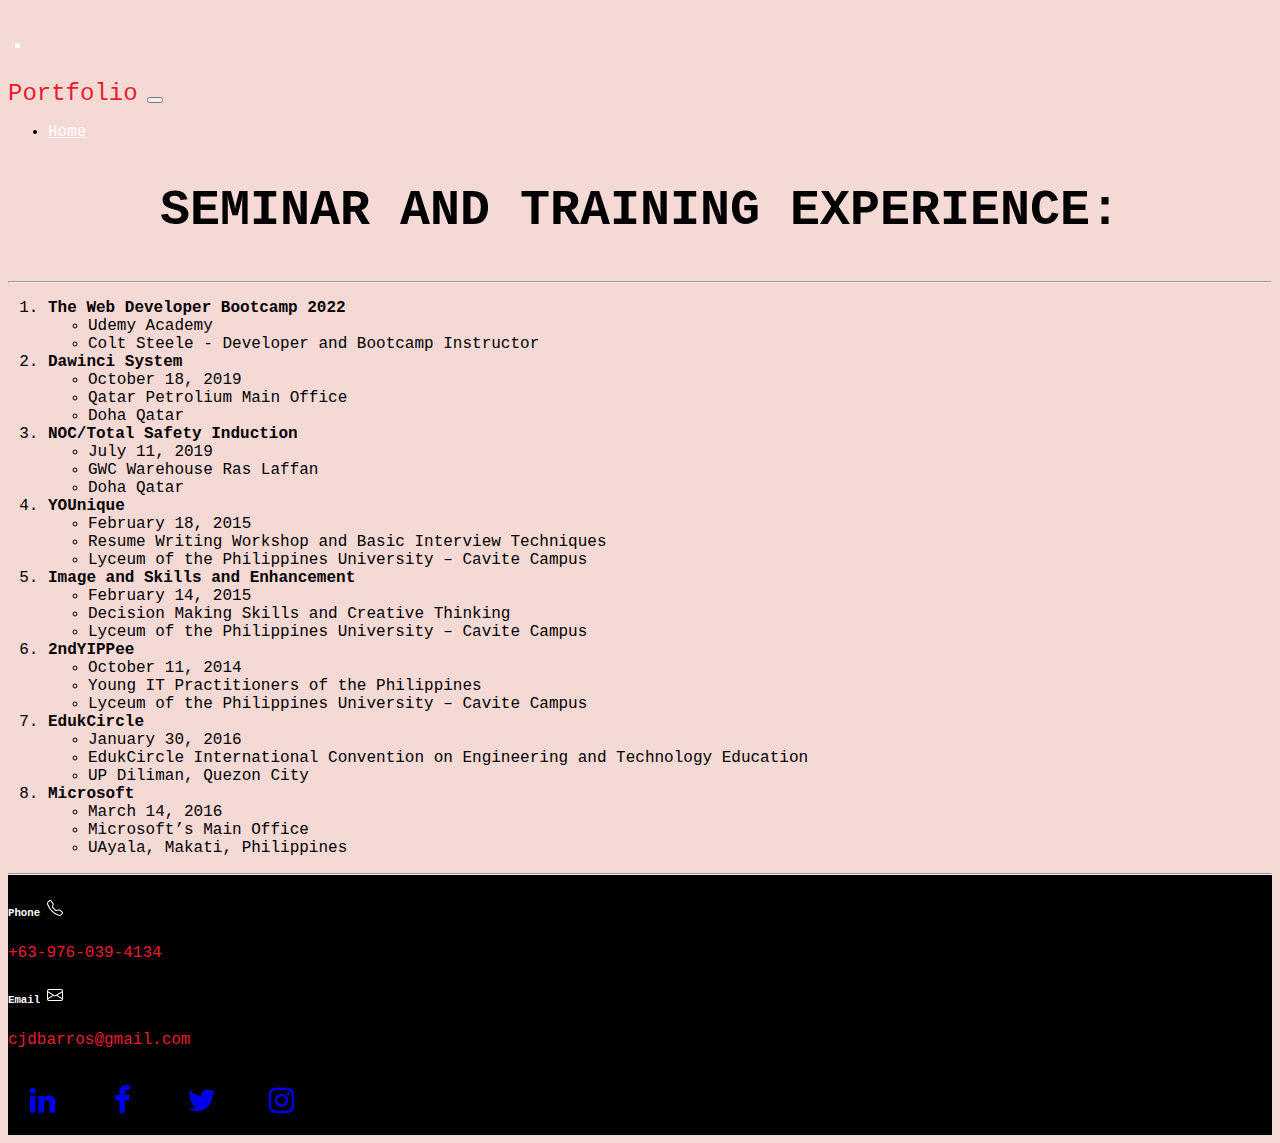
<file: Portfolio/seminar.html>
<!DOCTYPE html>
<html lang="en">

    <head>
        <meta charset="UTF-8">
        <meta http-equiv="X-UA-Compatible" content="IE=edge">
        <meta name="viewport" content="width=device-width, initial-scale=1.0">
        <title>Front</title>
        <link href="https://cdn.jsdelivr.net/npm/bootstrap@5.2.0/dist/css/bootstrap.min.css" rel="stylesheet"
            integrity="sha384-gH2yIJqKdNHPEq0n4Mqa/HGKIhSkIHeL5AyhkYV8i59U5AR6csBvApHHNl/vI1Bx" crossorigin="anonymous">
        <script src="https://cdn.jsdelivr.net/npm/bootstrap@5.2.0/dist/js/bootstrap.bundle.min.js"
            integrity="sha384-A3rJD856KowSb7dwlZdYEkO39Gagi7vIsF0jrRAoQmDKKtQBHUuLZ9AsSv4jD4Xa"
            crossorigin="anonymous"></script>
        <link rel="stylesheet"
            href="https://cdnjs.cloudflare.com/ajax/libs/font-awesome/4.7.0/css/font-awesome.min.css">
        <link rel="stylesheet" href="css/next.css">
    </head>

    <body>
        <header>
            <h1 class="text-end">.</h1>
            <nav id="mainnav" class="navbar navbar-dark bg-dark navbar-expand-lg py-0 fixed-top">
                <a class="navbar-brand">Portfolio</a>

                <button class="navbar-toggler" type="button" data-bs-toggle="collapse" data-bs-target="#navbarLinks"
                    aria-controls="navbarLinks" aria-expanded="false" aria-label="Toggle navigation">
                    <span class="navbar-toggler-icon"></span>
                </button>
                <div class="collapse navbar-collapse" id="navbarLinks">
                    <ul class="navbar-nav">
                        <li class="nav-item">
                            <a class="nav-link" aria-current="page" href="index.html">Home</a>
                    </ul>
                </div>
            </nav>
        </header>

        <maim>
            <h2>SEMINAR AND TRAINING EXPERIENCE:</h2>

            <hr>

            <ol>

                <li><b>
                        The Web Developer Bootcamp 2022
                    </b></li>
                <ul>
                    <li>Udemy Academy</li>
                    <li>Colt Steele - Developer and Bootcamp Instructor</li>
                </ul>


                <li><b>Dawinci System</b></li>
                <ul>
                    <li>October 18, 2019</li>
                    <li>Qatar Petrolium Main Office</li>
                    <li>Doha Qatar</li>
                </ul>


                <li><b>NOC/Total Safety Induction</b></li>
                <ul>
                    <li>July 11, 2019</li>
                    <li>GWC Warehouse Ras Laffan</li>
                    <li>Doha Qatar</li>
                </ul>

                <li><b>YOUnique</b></li>
                <ul>
                    <li>February 18, 2015</li>
                    <li>Resume Writing Workshop and Basic Interview Techniques</li>
                    <li>Lyceum of the Philippines University – Cavite Campus</li>
                </ul>

                <li><b>Image and Skills and Enhancement</b></li>
                <ul>
                    <li>February 14, 2015</li>
                    <li>Decision Making Skills and Creative Thinking</li>
                    <li>Lyceum of the Philippines University – Cavite Campus</li>
                </ul>

                <li><b>2ndYIPPee</b></li>
                <ul>
                    <li>October 11, 2014</li>
                    <li>Young IT Practitioners of the Philippines</li>
                    <li>Lyceum of the Philippines University – Cavite Campus</li>
                </ul>

                <li><b>EdukCircle</b></li>
                <ul>
                    <li>January 30, 2016</li>
                    <li>EdukCircle International Convention on Engineering and
                        Technology Education</li>
                    <li>UP Diliman, Quezon City</li>
                </ul>

                <li><b>Microsoft</b></li>
                <ul>
                    <li>March 14, 2016</li>
                    <li>Microsoft’s Main Office</li>
                    <li>UAyala, Makati, Philippines</li>
                </ul>

            </ol>
        </maim>

        <footer>

            <hr>

            <section class="container px-0">
                <div class="row align-items-center">
                    <div id="phone" class="col-4 text-center">
                        <h6>Phone <svg xmlns="http://www.w3.org/2000/svg" width="16" height="16" fill="currentColor"
                                class="bi bi-telephone" viewBox="0 0 16 16">
                                <path
                                    d="M3.654 1.328a.678.678 0 0 0-1.015-.063L1.605 2.3c-.483.484-.661 1.169-.45 1.77a17.568 17.568 0 0 0 4.168 6.608 17.569 17.569 0 0 0 6.608 4.168c.601.211 1.286.033 1.77-.45l1.034-1.034a.678.678 0 0 0-.063-1.015l-2.307-1.794a.678.678 0 0 0-.58-.122l-2.19.547a1.745 1.745 0 0 1-1.657-.459L5.482 8.062a1.745 1.745 0 0 1-.46-1.657l.548-2.19a.678.678 0 0 0-.122-.58L3.654 1.328zM1.884.511a1.745 1.745 0 0 1 2.612.163L6.29 2.98c.329.423.445.974.315 1.494l-.547 2.19a.678.678 0 0 0 .178.643l2.457 2.457a.678.678 0 0 0 .644.178l2.189-.547a1.745 1.745 0 0 1 1.494.315l2.306 1.794c.829.645.905 1.87.163 2.611l-1.034 1.034c-.74.74-1.846 1.065-2.877.702a18.634 18.634 0 0 1-7.01-4.42 18.634 18.634 0 0 1-4.42-7.009c-.362-1.03-.037-2.137.703-2.877L1.885.511z" />
                            </svg></h6>
                        <p>+63-976-039-4134</p>
                    </div>
                    <div id="email" class="col-4 text-center">
                        <h6>Email <svg xmlns="http://www.w3.org/2000/svg" width="16" height="16" fill="currentColor"
                                class="bi bi-envelope" viewBox="0 0 16 16">
                                <path
                                    d="M0 4a2 2 0 0 1 2-2h12a2 2 0 0 1 2 2v8a2 2 0 0 1-2 2H2a2 2 0 0 1-2-2V4Zm2-1a1 1 0 0 0-1 1v.217l7 4.2 7-4.2V4a1 1 0 0 0-1-1H2Zm13 2.383-4.708 2.825L15 11.105V5.383Zm-.034 6.876-5.64-3.471L8 9.583l-1.326-.795-5.64 3.47A1 1 0 0 0 2 13h12a1 1 0 0 0 .966-.741ZM1 11.105l4.708-2.897L1 5.383v5.722Z" />
                            </svg></h6>
                        <p>cjdbarros@gmail.com</p>
                    </div>
                    <div id="socmed" class="col-4 text-center">
                        <a href="https://www.linkedin.com/in/chris-barros-8230b7158/" class="fa fa-linkedin"></a>
                        <a href="https://www.facebook.com/whtthefvck/" class="fa fa-facebook"></a>
                        <a href="https://twitter.com/relaxcryz" class="fa fa-twitter"></a>
                        <a href="https://www.instagram.com/cjdbarros/" class="fa fa-instagram"></a>
                    </div>
                </div>
            </section>
        </footer>

    </body>

</html>
</file>
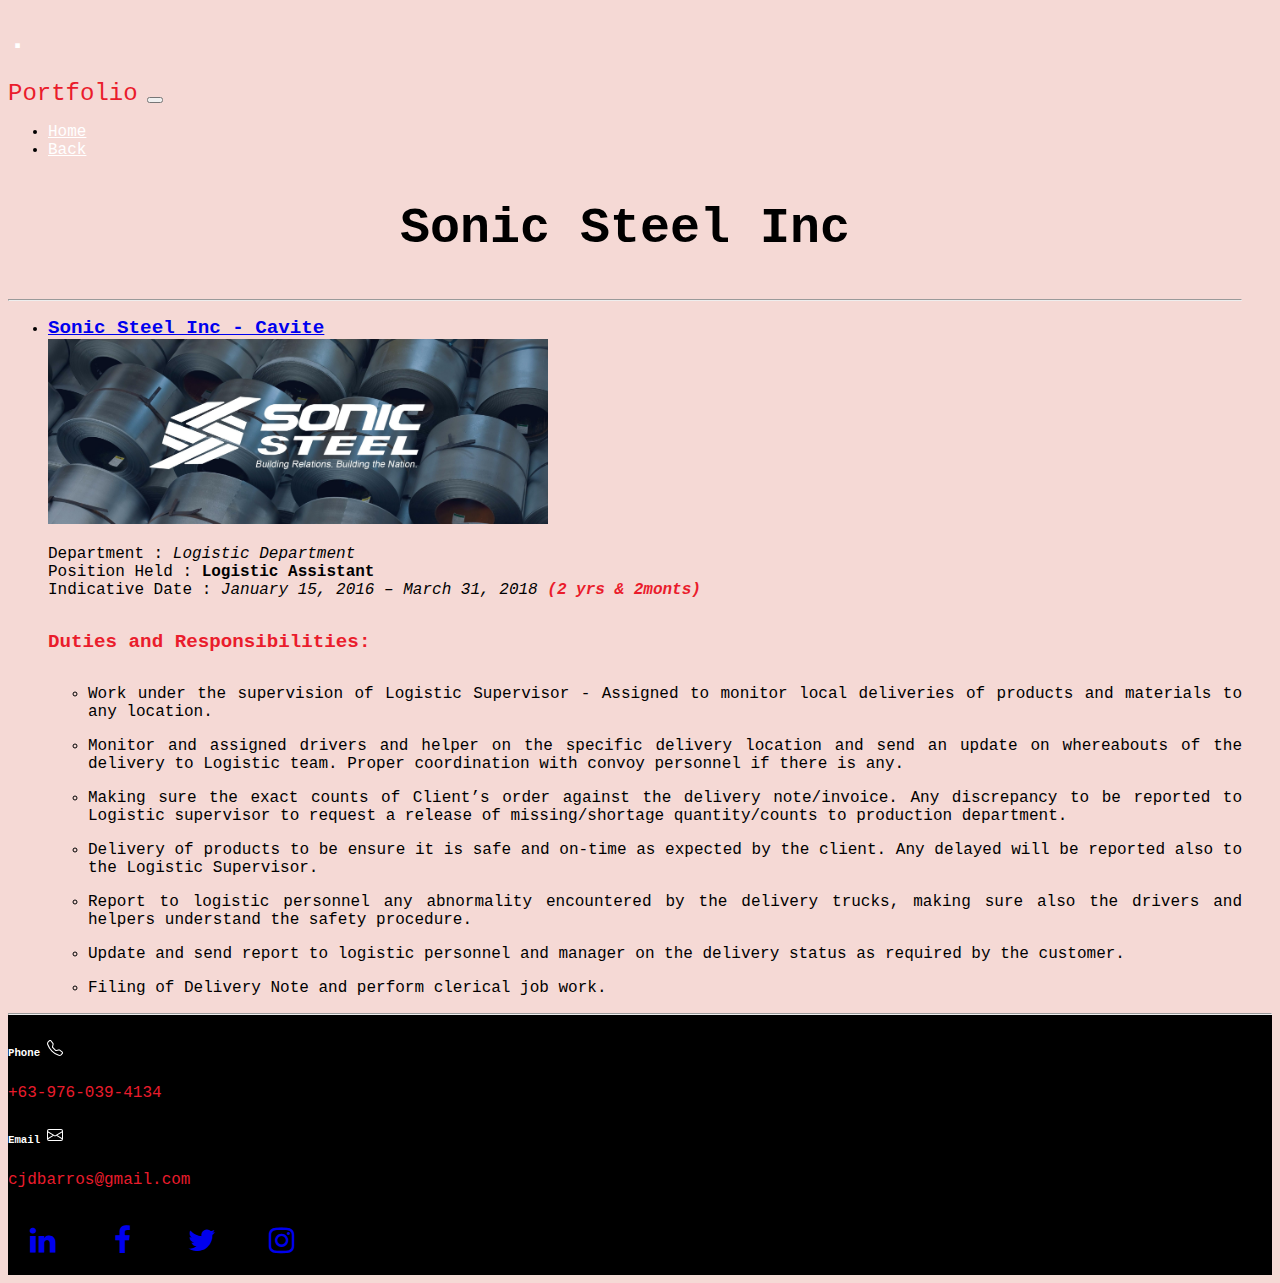
<file: Portfolio/sonic.html>
<!DOCTYPE html>
<html lang="en">

    <head>
        <meta charset="UTF-8">
        <meta http-equiv="X-UA-Compatible" content="IE=edge">
        <meta name="viewport" content="width=device-width, initial-scale=1.0">
        <title>Sonic</title>
        <link href="https://cdn.jsdelivr.net/npm/bootstrap@5.2.0/dist/css/bootstrap.min.css" rel="stylesheet"
            integrity="sha384-gH2yIJqKdNHPEq0n4Mqa/HGKIhSkIHeL5AyhkYV8i59U5AR6csBvApHHNl/vI1Bx" crossorigin="anonymous">
        <script src="https://cdn.jsdelivr.net/npm/bootstrap@5.2.0/dist/js/bootstrap.bundle.min.js"
            integrity="sha384-A3rJD856KowSb7dwlZdYEkO39Gagi7vIsF0jrRAoQmDKKtQBHUuLZ9AsSv4jD4Xa"
            crossorigin="anonymous"></script>
        <link rel="stylesheet"
            href="https://cdnjs.cloudflare.com/ajax/libs/font-awesome/4.7.0/css/font-awesome.min.css">
        <link rel="stylesheet" href="css/next.css">
    </head>

    <body>
        <main>
            <header>
                <h1 class="text-end">.</h1>
                <nav id="mainnav" class="navbar navbar-dark bg-dark navbar-expand-lg py-0 fixed-top">
                    <a class="navbar-brand">Portfolio</a>

                    <button class="navbar-toggler" type="button" data-bs-toggle="collapse" data-bs-target="#navbarLinks"
                        aria-controls="navbarLinks" aria-expanded="false" aria-label="Toggle navigation">
                        <span class="navbar-toggler-icon"></span>
                    </button>
                    <div class="collapse navbar-collapse" id="navbarLinks">
                        <ul class="navbar-nav">
                            <li class="nav-item">
                                <a class="nav-link" aria-current="page" href="index.html">Home</a>

                            <li class="nav-item dropdown">
                                <a class="nav-link" aria-current="page" href="experience.html">Back</a>
                            </li>
                        </ul>
                    </div>
                    </div>
                </nav>

            </header>

            <h2>Sonic Steel Inc</h2>

            <div class="CompanyName">
                <hr>
                <ul>
                    <li>
                        <div id="Sonic"><a href="https://www.facebook.com/sonicsteelph">Sonic Steel Inc - Cavite</a>
                        </div>
                        <img class="img-responsive" style="margin:0 auto;" src="img/SONIC.jpg" alt="SONIC"
                            width="500px">
                        <p>
                            Department : <i>Logistic Department</i><br>
                            Position Held : <b>Logistic Assistant</b><br>
                            Indicative Date : <i>January 15, 2016 – March 31, 2018 <span>(2 yrs &
                                    2monts)</span></i><br>
                        </p>
                    </li>
                </ul>
            </div>

            <div class="CompanyBody">
                <ul>
                    <p></p>
                    <h5>Duties and Responsibilities:</h5>
                    <ul>
                        <li>Work under the supervision of Logistic Supervisor - Assigned to monitor
                            local deliveries of
                            products and materials to any location.</li>
                        <p></p>
                        <li>Monitor and assigned drivers and helper on the specific delivery
                            location and send an
                            update on whereabouts of the delivery to Logistic team. Proper
                            coordination with convoy
                            personnel if
                            there is any.</li>
                        <p></p>
                        <li>Making sure the exact counts of Client’s order against the delivery
                            note/invoice. Any
                            discrepancy
                            to be reported to Logistic supervisor to request a release of
                            missing/shortage quantity/counts
                            to
                            production department.</li>
                        <p></p>
                        <li>Delivery of products to be ensure it is safe and on-time as expected by
                            the client. Any
                            delayed will be reported also to the Logistic Supervisor.</li>
                        <p></p>
                        <li>Report to logistic personnel any abnormality encountered by the delivery
                            trucks, making sure
                            also
                            the drivers and helpers understand the safety procedure.</li>
                        <p></p>
                        <li>Update and send report to logistic personnel and manager on the delivery
                            status as required by
                            the
                            customer.</li>
                        <p></p>
                        <li>Filing of Delivery Note and perform clerical job work.</li>
                    </ul>
                </ul>
            </div>
        </main>

        <footer>

            <hr>

            <section class="container px-0">
                <div class="row align-items-center">
                    <div id="phone" class="col-4 text-center">
                        <h6>Phone <svg xmlns="http://www.w3.org/2000/svg" width="16" height="16" fill="currentColor"
                                class="bi bi-telephone" viewBox="0 0 16 16">
                                <path
                                    d="M3.654 1.328a.678.678 0 0 0-1.015-.063L1.605 2.3c-.483.484-.661 1.169-.45 1.77a17.568 17.568 0 0 0 4.168 6.608 17.569 17.569 0 0 0 6.608 4.168c.601.211 1.286.033 1.77-.45l1.034-1.034a.678.678 0 0 0-.063-1.015l-2.307-1.794a.678.678 0 0 0-.58-.122l-2.19.547a1.745 1.745 0 0 1-1.657-.459L5.482 8.062a1.745 1.745 0 0 1-.46-1.657l.548-2.19a.678.678 0 0 0-.122-.58L3.654 1.328zM1.884.511a1.745 1.745 0 0 1 2.612.163L6.29 2.98c.329.423.445.974.315 1.494l-.547 2.19a.678.678 0 0 0 .178.643l2.457 2.457a.678.678 0 0 0 .644.178l2.189-.547a1.745 1.745 0 0 1 1.494.315l2.306 1.794c.829.645.905 1.87.163 2.611l-1.034 1.034c-.74.74-1.846 1.065-2.877.702a18.634 18.634 0 0 1-7.01-4.42 18.634 18.634 0 0 1-4.42-7.009c-.362-1.03-.037-2.137.703-2.877L1.885.511z" />
                            </svg></h6>
                        <p>+63-976-039-4134</p>
                    </div>
                    <div id="email" class="col-4 text-center">
                        <h6>Email <svg xmlns="http://www.w3.org/2000/svg" width="16" height="16" fill="currentColor"
                                class="bi bi-envelope" viewBox="0 0 16 16">
                                <path
                                    d="M0 4a2 2 0 0 1 2-2h12a2 2 0 0 1 2 2v8a2 2 0 0 1-2 2H2a2 2 0 0 1-2-2V4Zm2-1a1 1 0 0 0-1 1v.217l7 4.2 7-4.2V4a1 1 0 0 0-1-1H2Zm13 2.383-4.708 2.825L15 11.105V5.383Zm-.034 6.876-5.64-3.471L8 9.583l-1.326-.795-5.64 3.47A1 1 0 0 0 2 13h12a1 1 0 0 0 .966-.741ZM1 11.105l4.708-2.897L1 5.383v5.722Z" />
                            </svg></h6>
                        <p>cjdbarros@gmail.com</p>
                    </div>
                    <div id="socmed" class="col-4 text-center">
                        <a href="https://www.linkedin.com/in/chris-barros-8230b7158/" class="fa fa-linkedin"></a>
                        <a href="https://www.facebook.com/whtthefvck/" class="fa fa-facebook"></a>
                        <a href="https://twitter.com/relaxcryz" class="fa fa-twitter"></a>
                        <a href="https://www.instagram.com/cjdbarros/" class="fa fa-instagram"></a>
                    </div>
                </div>
            </section>
        </footer>

    </body>

</html>
</file>
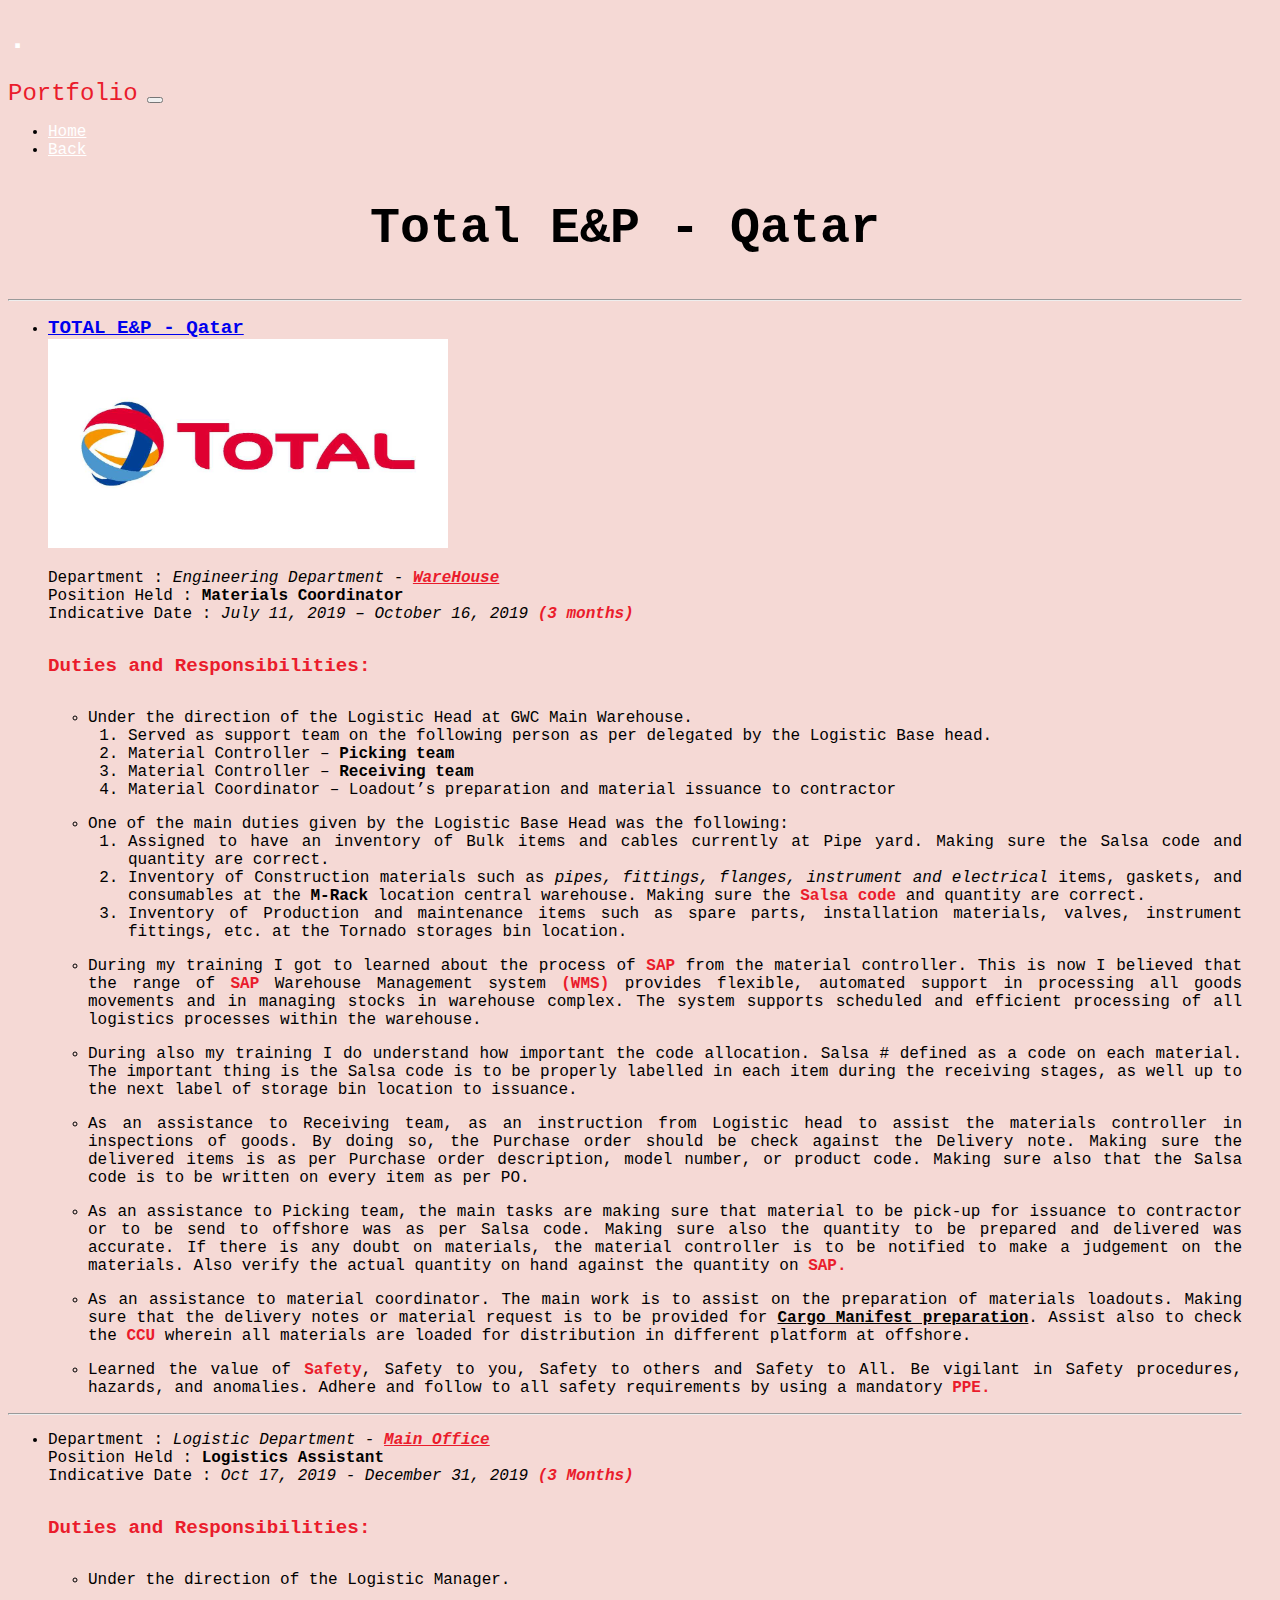
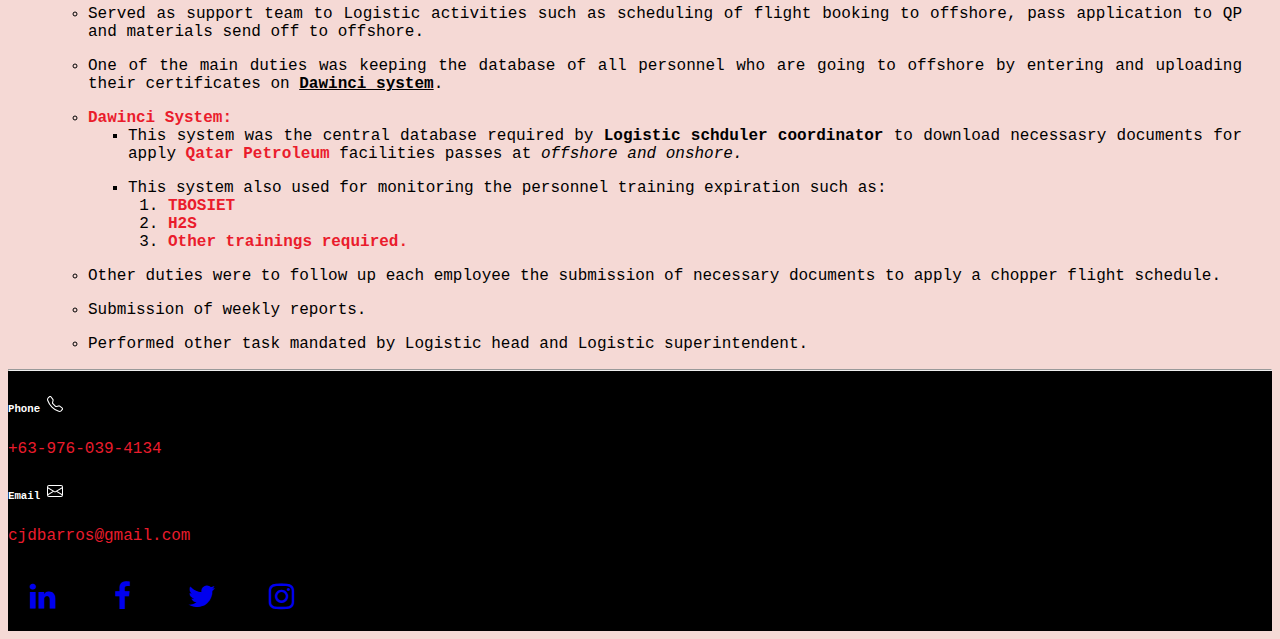
<file: Portfolio/total.html>
<!DOCTYPE html>
<html lang="en">

    <head>
        <meta charset="UTF-8">
        <meta http-equiv="X-UA-Compatible" content="IE=edge">
        <meta name="viewport" content="width=device-width, initial-scale=1.0">
        <title>Total</title>
        <link href="https://cdn.jsdelivr.net/npm/bootstrap@5.2.0/dist/css/bootstrap.min.css" rel="stylesheet"
            integrity="sha384-gH2yIJqKdNHPEq0n4Mqa/HGKIhSkIHeL5AyhkYV8i59U5AR6csBvApHHNl/vI1Bx" crossorigin="anonymous">
        <script src="https://cdn.jsdelivr.net/npm/bootstrap@5.2.0/dist/js/bootstrap.bundle.min.js"
            integrity="sha384-A3rJD856KowSb7dwlZdYEkO39Gagi7vIsF0jrRAoQmDKKtQBHUuLZ9AsSv4jD4Xa"
            crossorigin="anonymous"></script>
        <link rel="stylesheet"
            href="https://cdnjs.cloudflare.com/ajax/libs/font-awesome/4.7.0/css/font-awesome.min.css">
        <link rel="stylesheet" href="css/next.css">
    </head>

    <body>
        <main>
            <header>
                <h1 class="text-end">.</h1>
                <nav id="mainnav" class="navbar navbar-dark bg-dark navbar-expand-lg py-0 fixed-top">
                    <a class="navbar-brand">Portfolio</a>

                    <button class="navbar-toggler" type="button" data-bs-toggle="collapse" data-bs-target="#navbarLinks"
                        aria-controls="navbarLinks" aria-expanded="false" aria-label="Toggle navigation">
                        <span class="navbar-toggler-icon"></span>
                    </button>
                    <div class="collapse navbar-collapse" id="navbarLinks">
                        <ul class="navbar-nav">
                            <li class="nav-item">
                                <a class="nav-link" aria-current="page" href="index.html">Home</a>

                            <li class="nav-item dropdown">
                                <a class="nav-link" aria-current="page" href="experience.html">Back</a>
                            </li>
                        </ul>
                    </div>
                    </div>
                </nav>

            </header>

            <h2>Total E&P - Qatar</h2>

            <div class="CompanyName">
                <hr>
                <ul>
                    <li>
                        <div id="TOTAL"><a href="https://totalenergies.com/">TOTAL E&P - Qatar</a></div>
                        <img class="img-responsive" style="margin:0 auto;" src="img/TOTAL.jpg" alt="TOTAL"
                            width="400px">
                        <p>
                            Department : <i>Engineering Department - <span><u>WareHouse</u></i><br>
                            Position Held : <b>Materials Coordinator</b><br>
                            Indicative Date : <i>July 11, 2019 – October 16, 2019 <b><span>(3
                                        months)</span></b></i><br>
                        </p>
                    </li>
                </ul>
            </div>

            <div class="CompanyBody">
                <ul>
                    <p> </p>

                    <h5>Duties and Responsibilities:</h5>
                    <ul>
                        <li>Under the direction of the Logistic Head at GWC Main Warehouse.</li>
                        <ol>
                            <li>Served as support team on the following person as per delegated by the
                                Logistic Base head.
                            <li>Material Controller – <b>Picking team</b></li>
                            <li>Material Controller – <b>Receiving team</b></li>
                            <li>Material Coordinator – Loadout’s preparation and material issuance to
                                contractor</li>
                        </ol>
                        <p></p>
                        <li>One of the main duties given by the Logistic Base Head was the following:
                            <ol>
                                <li>Assigned to have an inventory of Bulk items and cables currently at
                                    Pipe yard. Making
                                    sure the
                                    Salsa code and quantity are correct.</li>
                                <li>Inventory of Construction materials such as <i>pipes, fittings,
                                        flanges, instrument and
                                        electrical</i>
                                    items, gaskets, and consumables at the <b>M-Rack</b> location
                                    central warehouse. Making
                                    sure
                                    the <span>Salsa code</span>
                                    and quantity are correct.</li>
                                <li>Inventory of Production and maintenance items such as spare parts,
                                    installation
                                    materials, valves, instrument fittings, etc. at the Tornado storages
                                    bin location.</li>
                            </ol>
                            <p></p>
                        <li>During my training I got to learned about the process of <span>SAP</span>
                            from the
                            material
                            controller. This
                            is
                            now I believed that the range of <span>SAP</span> Warehouse Management
                            system
                            <span>(WMS)</span> provides
                            flexible,
                            automated
                            support in processing all goods movements and in managing stocks in
                            warehouse complex.
                            The
                            system
                            supports scheduled and efficient processing of all logistics processes
                            within the
                            warehouse.
                        </li>
                        <p></p>
                        <li>During also my training I do understand how important the code allocation.
                            Salsa #
                            defined as a code on each material. The important thing is the Salsa code is
                            to be properly
                            labelled
                            in each item during the receiving stages, as well up to the next label of
                            storage bin location
                            to
                            issuance.</li>
                        <p></p>
                        <li>As an assistance to Receiving team, as an instruction from Logistic head to
                            assist the
                            materials controller in inspections of goods. By doing so, the Purchase
                            order should be check
                            against the Delivery note. Making sure the delivered items is as per
                            Purchase order description, model number, or product code. Making sure also
                            that the Salsa code
                            is
                            to be written on every item as per PO.</li>
                        <p></p>
                        <li>As an assistance to Picking team, the main tasks are making sure that
                            material to be pick-up for
                            issuance to contractor or to be send to offshore was as per Salsa code.
                            Making sure also the
                            quantity to be prepared and delivered was accurate. If there is any doubt on
                            materials, the
                            material
                            controller is to be notified to make a judgement on the materials. Also
                            verify the actual
                            quantity
                            on hand against the quantity on <span>SAP.</span></li>
                        <p></p>
                        <li>As an assistance to material coordinator. The main work is to assist on the
                            preparation of
                            materials loadouts. Making sure that the delivery notes or material request
                            is to be provided
                            for
                            <b><u>Cargo Manifest preparation</u></b>. Assist also to check the
                            <span>CCU</span>
                            wherein all materials are
                            loaded for
                            distribution in different platform at offshore.
                        </li>
                        <p></p>
                        <li>Learned the value of <span>Safety</span>, Safety to you, Safety to others
                            and
                            Safety to All. Be
                            vigilant in Safety procedures, hazards, and anomalies. Adhere and follow to
                            all safety
                            requirements
                            by using a mandatory <span>PPE.</span></li>
                        </li>
                    </ul>
                </ul>
            </div>

            <div class="CompanyName">
                <hr>
                <ul>
                    <li>
                        <p>
                            Department : <i>Logistic Department - <span><u>Main Office</u></i><br>
                            Position Held : <b>Logistics Assistant</b><br>
                            Indicative Date : <i>Oct 17, 2019 - December 31, 2019 <span>(3
                                    Months)</span></i><br>
                        </p>
                    </li>
                </ul>
            </div>

            <div class="CompanyBody">
                <ul>
                    <p> </p>

                    <h5>Duties and Responsibilities:</h5>
                    <ul>
                        <li>Under the direction of the Logistic Manager.</li>
                        <p></p>
                        <li>Served as support team to Logistic activities such as scheduling of flight
                            booking to offshore,
                            pass
                            application to QP and materials send off to offshore.</li>
                        <p></p>
                        <li>One of the main duties was keeping the database of all personnel who are
                            going to offshore by
                            entering
                            and uploading their certificates on <u><b>Dawinci
                                    system</b></u>.
                            <p></p>
                        <li><span>Dawinci System:</span></li>
                        <ul>
                            <li>This system was the central database required by <b>Logistic schduler
                                    coordinator </b>to
                                download
                                necessasry documents for apply <span>Qatar Petroleum</span> facilities
                                passes
                                at <i>offshore and
                                    onshore.</i>
                            </li>
                            <p></p>
                            <li>This system also used for monitoring the personnel training expiration
                                such as:
                                <ol>
                                    <li><span>TBOSIET</span></li>
                                    <li><span>H2S</span></li>
                                    <li><span>Other trainings required.</span></li>
                                </ol>
                            </li>
                        </ul>
                        <p></p>
                        <li>Other duties were to follow up each employee the submission of necessary
                            documents to apply a
                            chopper
                            flight schedule.</li>
                        <p></p>
                        <li>Submission of weekly reports.</li>
                        <p></p>
                        <li>Performed other task mandated by Logistic head and Logistic superintendent.
                        </li>
                    </ul>
                </ul>
            </div>
        </main>

        <footer>

            <hr>

            <section class="container px-0">
                <div class="row align-items-center">
                    <div id="phone" class="col-4 text-center">
                        <h6>Phone <svg xmlns="http://www.w3.org/2000/svg" width="16" height="16" fill="currentColor"
                                class="bi bi-telephone" viewBox="0 0 16 16">
                                <path
                                    d="M3.654 1.328a.678.678 0 0 0-1.015-.063L1.605 2.3c-.483.484-.661 1.169-.45 1.77a17.568 17.568 0 0 0 4.168 6.608 17.569 17.569 0 0 0 6.608 4.168c.601.211 1.286.033 1.77-.45l1.034-1.034a.678.678 0 0 0-.063-1.015l-2.307-1.794a.678.678 0 0 0-.58-.122l-2.19.547a1.745 1.745 0 0 1-1.657-.459L5.482 8.062a1.745 1.745 0 0 1-.46-1.657l.548-2.19a.678.678 0 0 0-.122-.58L3.654 1.328zM1.884.511a1.745 1.745 0 0 1 2.612.163L6.29 2.98c.329.423.445.974.315 1.494l-.547 2.19a.678.678 0 0 0 .178.643l2.457 2.457a.678.678 0 0 0 .644.178l2.189-.547a1.745 1.745 0 0 1 1.494.315l2.306 1.794c.829.645.905 1.87.163 2.611l-1.034 1.034c-.74.74-1.846 1.065-2.877.702a18.634 18.634 0 0 1-7.01-4.42 18.634 18.634 0 0 1-4.42-7.009c-.362-1.03-.037-2.137.703-2.877L1.885.511z" />
                            </svg></h6>
                        <p>+63-976-039-4134</p>
                    </div>
                    <div id="email" class="col-4 text-center">
                        <h6>Email <svg xmlns="http://www.w3.org/2000/svg" width="16" height="16" fill="currentColor"
                                class="bi bi-envelope" viewBox="0 0 16 16">
                                <path
                                    d="M0 4a2 2 0 0 1 2-2h12a2 2 0 0 1 2 2v8a2 2 0 0 1-2 2H2a2 2 0 0 1-2-2V4Zm2-1a1 1 0 0 0-1 1v.217l7 4.2 7-4.2V4a1 1 0 0 0-1-1H2Zm13 2.383-4.708 2.825L15 11.105V5.383Zm-.034 6.876-5.64-3.471L8 9.583l-1.326-.795-5.64 3.47A1 1 0 0 0 2 13h12a1 1 0 0 0 .966-.741ZM1 11.105l4.708-2.897L1 5.383v5.722Z" />
                            </svg></h6>
                        <p>cjdbarros@gmail.com</p>
                    </div>
                    <div id="socmed" class="col-4 text-center">
                        <a href="https://www.linkedin.com/in/chris-barros-8230b7158/" class="fa fa-linkedin"></a>
                        <a href="https://www.facebook.com/whtthefvck/" class="fa fa-facebook"></a>
                        <a href="https://twitter.com/relaxcryz" class="fa fa-twitter"></a>
                        <a href="https://www.instagram.com/cjdbarros/" class="fa fa-instagram"></a>
                    </div>
                </div>
            </section>
        </footer>

    </body>

</html>
</file>
<file: Portfolio/css/base.css>
article,
aside,
details,
figcaption,
figure,
footer,
header,
hgroup,
main,
nav,
section,
summary {
	display: block;
}

audio,
canvas,
video {
	display: inline-block;
}

audio:not([controls]) {
	display: none;
	height: 0;
}

[hidden] {
	display: none;
}

html {
	font-family: sans-serif;
	-ms-text-size-adjust: 100%;
	-webkit-text-size-adjust: 100%;
}

body {
	margin: 0;
}

a:focus {
	outline: thin dotted;
}

a:active,
a:hover {
	outline: 0;
}

h1 {
	font-size: 2em;
	margin: 0.67em 0;
}

abbr[title] {
	border-bottom: 1px dotted;
}

b,
strong {
	font-weight: bold;
}

dfn {
	font-style: italic;
}

hr {
	-moz-box-sizing: content-box;
	box-sizing: content-box;
	height: 0;
}

mark {
	background: #ff0;
	color: #000;
}

code,
kbd,
pre,
samp {
	font-family: monospace, serif;
	font-size: 1em;
}

pre {
	white-space: pre-wrap;
}

q {
	quotes: "\201C""\201D""\2018""\2019";
}

small {
	font-size: 80%;
}

sub,
sup {
	font-size: 75%;
	line-height: 0;
	position: relative;
	vertical-align: baseline;
}

sup {
	top: -0.5em;
}

sub {
	bottom: -0.25em;
}

img {
	border: 0;
}

svg:not(:root) {
	overflow: hidden;
}

figure {
	margin: 0;
}

fieldset {
	border: 1px solid #c0c0c0;
	margin: 0 2px;
	padding: 0.35em 0.625em 0.75em;
}

legend {
	border: 0;
	padding: 0;
}

button,
input,
select,
textarea {
	font-family: inherit;
	font-size: 100%;
	margin: 0;
}

button,
input {
	line-height: normal;
}

button,
select {
	text-transform: none;
}

button,
html input[type="button"],
input[type="reset"],
input[type="submit"] {
	-webkit-appearance: button;
	cursor: pointer;
}

button[disabled],
html input[disabled] {
	cursor: default;
}

input[type="checkbox"],
input[type="radio"] {
	box-sizing: border-box;
	padding: 0;
}

input[type="search"] {
	-webkit-appearance: textfield;
	-moz-box-sizing: content-box;
	-webkit-box-sizing: content-box;
	box-sizing: content-box;
}

input[type="search"]::-webkit-search-cancel-button,
input[type="search"]::-webkit-search-decoration {
	-webkit-appearance: none;
}

button::-moz-focus-inner,
input::-moz-focus-inner {
	border: 0;
	padding: 0;
}

textarea {
	overflow: auto;
	vertical-align: top;
}

table {
	border-collapse: collapse;
	border-spacing: 0;
}

*,
*::after,
*::before {
	box-sizing: border-box;
}

html {
	background: #fff;
}

body {
	font-family: -apple-system, BlinkMacSystemFont, "Segoe UI", Helvetica, Arial, sans-serif;
	min-height: 100vh;
	color: #57585c;
	color: var(--color-text);
	background-color: #fff;
	background-color: var(--color-bg);
	-webkit-font-smoothing: antialiased;
	-moz-osx-font-smoothing: grayscale;
}

/* Color schemes */
.demo-1 {
	--color-text: #000;
	--color-bg: #f1f1f1;
	--color-link: #000;
	--color-link-hover: #0e54c1;
	--color-stitle: #000;
	--fontsize-stitle: 12vw;
	--color-sdesc: #000;
	--color-slink: #000;
	--color-slink-hover: #000;
	--color-slink-bg: #fff;
	--color-slink-hover-bg: #0e54c1;
	--color-nav: #000;
	--color-nav-hover: #0E54CA;
}


/* Fade effect */
.js body {
	opacity: 0;
	transition: opacity 0.3s;
}

.js body.render {
	opacity: 1;
}

/* Page Loader */
.js .loading::before {
	content: '';
	position: fixed;
	z-index: 100000;
	top: 0;
	left: 0;
	width: 100%;
	height: 100%;
	background: var(--color-bg);
}

.js .loading::after {
	content: '';
	position: fixed;
	z-index: 100000;
	top: 50%;
	left: 50%;
	width: 60px;
	height: 60px;
	margin: -30px 0 0 -30px;
	pointer-events: none;
	border-radius: 50%;
	opacity: 0.4;
	background: var(--color-link);
	animation: loaderAnim 0.7s linear infinite alternate forwards;
}

@keyframes loaderAnim {
	to {
		opacity: 1;
		transform: scale3d(0.5, 0.5, 1);
	}
}

a {
	text-decoration: none;
	color: var(--color-link);
	outline: none;
}

a:hover,
a:focus {
	color: var(--color-link-hover);
	outline: none;
}

.hidden {
	position: absolute;
	overflow: hidden;
	width: 0;
	height: 0;
	pointer-events: none;
}

/* Icons */
.icon {
	display: block;
	width: 1.5em;
	height: 1.5em;
	margin: 0 auto;
	fill: currentColor;
}

.icon--arrow-rot {
	transform: rotate(180deg);
}

main {
	position: relative;
	width: 100%;
}

.content {
	position: relative;
	display: flex;
	justify-content: center;
	align-items: center;
	margin: 0 auto;
	min-height: 100vh;
}

.content--fixed {
	position: fixed;
	z-index: 10000;
	top: 0;
	left: 0;
	display: grid;
	align-content: space-between;
	width: 100%;
	max-width: none;
	min-height: 0;
	height: 100vh;
	padding: 1.5em;
	pointer-events: none;
	grid-template-columns: 50% 50%;
	grid-template-rows: auto auto 4em;
	grid-template-areas: 'header github'
		'... ...'
		'... demos';
}

.content--fixed a {
	pointer-events: auto;
}

/* Header */
.main-header {
	position: relative;
	z-index: 100;
	display: flex;
	flex-direction: row;
	align-items: flex-start;
	align-items: center;
	align-self: start;
	grid-area: header;
	justify-self: start;
}

.main-header__title {
	font-size: 1.5em;
	font-weight: normal;
	margin: 0;
	padding: 0;
}

.github {
	display: block;
	align-self: start;
	grid-area: github;
	justify-self: end;
	padding: 0.5em 0;
}

.demos {
	position: relative;
	display: block;
	align-self: end;
	text-align: center;
	grid-area: demos;

}

.demo:hover,
.demo:focus {
	opacity: 0.5;
}

.slideshow {
	width: 100%;
	height: 100vh;
	position: relative;
	overflow: hidden;
}

.slides {
	position: absolute;
	width: 100%;
	height: 100%;
}

.slide {
	position: absolute;
	width: 100%;
	height: 100%;
	overflow: hidden;
	opacity: 0;
	pointer-events: none;
	display: flex;
	flex-direction: column;
	align-content: center;
	justify-content: center;
	align-items: center;
}

.slide--current {
	opacity: 1;
	pointer-events: auto;
}

.slide__img {
	position: absolute;
	top: -200px;
	left: -200px;
	width: calc(100% + 400px);
	height: calc(100% + 400px);
	background-size: cover;
	background-position: 50% 50%;
}

.slidenav {
	position: absolute;
	width: 300px;
	margin-left: -150px;
	left: 50%;
	bottom: 0;
	text-align: center;
	padding: 2em;
}

.slidenav__item {
	border: 0;
	background: none;
	font-weight: bold;
	color: var(--color-nav);
}

.slidenav__item:focus {
	outline: none;
}

.slidenav__item:hover {
	color: var(--color-nav-hover);
}

.shape {
	position: absolute;
	width: 100%;
	height: 100%;
	fill: var(--color-shape-fill);
	top: 0;
	pointer-events: none;
}

.slide__title {
	position: relative;
	font-size: var(--fontsize-stitle);
	margin: 0;
	cursor: default;
	line-height: 1;
	color: var(--color-stitle);
}

.slide__desc {
	position: relative;
	font-size: 1.5em;
	margin: 0 0 2em 0;
	cursor: default;
	color: var(--color-sdesc);
	padding: 0 1em;
	text-align: center;
}

.slide__link {
	position: relative;
	font-size: 1em;
	font-weight: bold;
	padding: 1em 2em;
	display: block;
	color: var(--color-slink);
	background: var(--color-slink-bg);
	transition: color 0.3s, background 0.3s;
}

.slide__link:hover {
	color: var(--color-slink-hover);
	background: var(--color-slink-hover-bg);
}

@media screen and (min-width: 55em) {
	.demos {
		display: flex;
		justify-self: end;
	}

	.demo {
		display: block;
		width: 17px;
		height: 17px;
		margin: 0 4px;
		border-radius: 50%;
		background: var(--color-link);
	}

	a.demo--current {
		background: var(--color-link-hover);
	}

	.demo span {
		line-height: 1;
		position: absolute;
		right: 100%;
		display: none;
		margin: 0 1em 0 0;
	}

	.demo--current span {
		display: block;
	}
}

@media screen and (max-width: 55em) {
	body {
		padding: 0 0 4em 0;
	}

	.content {
		flex-direction: column;
		height: auto;
		min-height: 0;
		padding-bottom: 10em;
	}

	.content--fixed {
		position: relative;
		z-index: 1000;
		display: block;
		padding: 0.85em;
	}

	.main-header {
		flex-direction: column;
		align-items: center;
	}

	.main-header__title {
		font-weight: bold;
		padding-bottom: 0.25em;
		text-align: center;
	}

	.github {
		display: none;
	}

	.main-links {
		margin: 0;
	}

	.slide__desc {
		font-size: 1em;
	}


	.slide__link {
		font-size: 0.85em;
	}

	.fa {
		padding: 20px;
		font-size: 50px;
		width: 50px;
		text-align: center;
		text-decoration: none;
		border-radius: 50%;
	}
}

.skills-bar-container {
	position: relative;
	margin: 0 auto;
	width: 20%;
	min-width: 550px;
	top: 0px;
	transform: translate(-50%, -50%) s;
	list-style: none;
}

.skills-bar-container li {
	position: relative;
	width: 100%;
	padding: 1px 1px;
}

.progressbar-title h3 {
	display: inline-block;
	position: relative;
	top: 17px;
	color: rgba(34, 33, 33, 0.671);
}

.progressbar-title .percent {
	position: absolute;
	right: 2px;
	top: 40px;
	color: rgba(34, 33, 33, 0.671);
}

.bar-container {
	background: #555;
	position: relative;
	width: 100%;
	height: 10px;
	display: block;
	-webkit-border-radius: 5px;
	-moz-border-radius: 5px;
	-ms-border-radius: 5px;
	border-radius: 5px;
	margin-bottom: -15px;
}

.bar-container .progressbar {
	position: absolute;
	width: 0%;
	height: 100%;
	-webkit-border-radius: 5px;
	-moz-border-radius: 5px;
	-ms-border-radius: 5px;
	border-radius: 5px;
	animation-duration: 2s;
	animation-timing-function: ease-out;
	animation-fill-mode: both;
}

.progresstomatoes {
	background: #FF6347;
}

#progress-html {
	animation-name: progress-html;
	animation-delay: 5.0s;
}

#progress-css {
	animation-name: progress-css;
	animation-delay: 5.5s;
}

#progress-bootstrap {
	animation-name: progress-bootstrap;
	animation-delay: 6.0s;
}

#progress-javascript {
	animation-name: progress-javascript;
	animation-delay: 6.5s;
}


@-webkit-keyframes progress-html {
	0% {
		width: 0%;
	}

	100% {
		width: 80%;
	}
}

@-moz-keyframes progress-html {
	0% {
		width: 0%;
	}

	100% {
		width: 80%;
	}
}

@-ms-keyframes progress-html {
	0% {
		width: 0%;
	}

	100% {
		width: 80%;
	}
}

@keyframes progress-html {
	0% {
		width: 0%;
	}

	100% {
		width: 80%;
	}
}

@-webkit-keyframes progress-css {
	0% {
		width: 0%;
	}

	100% {
		width: 70%;
	}
}

@-moz-keyframes progress-css {
	0% {
		width: 0%;
	}

	100% {
		width: 70%;
	}
}

@-ms-keyframes progress-css {
	0% {
		width: 0%;
	}

	100% {
		width: 70%;
	}
}

@keyframes progress-css {
	0% {
		width: 0%;
	}

	100% {
		width: 70%;
	}
}

@-webkit-keyframes progress-bootstrap {
	0% {
		width: 0%;
	}

	100% {
		width: 70%;
	}
}

@-moz-keyframes progress-bootstrap {
	0% {
		width: 0%;
	}

	100% {
		width: 70%;
	}
}

@-ms-keyframes progress-bootstrap {
	0% {
		width: 0%;
	}

	100% {
		width: 70%;
	}
}

@keyframes progress-bootstrap {
	0% {
		width: 0%;
	}

	100% {
		width: 70%;
	}
}

@-webkit-keyframes progress-javascript {
	0% {
		width: 0%;
	}

	100% {
		width: 50%;
	}
}

@-moz-keyframes progress-javascript {
	0% {
		width: 0%;
	}

	100% {
		width: 50%;
	}
}

@-ms-keyframes progress-javascript {
	0% {
		width: 0%;
	}

	100% {
		width: 50%;
	}
}

@keyframes progress-javascript {
	0% {
		width: 0%;
	}

	100% {
		width: 50%;
	}
}
</file>
<file: Portfolio/css/next.css>
body {
    background: #f5d9d5;
    font-family: 'Courier New', Courier, monospace;

}

main {
    text-align: justify;
    text-justify: inter-word;
    padding-right: 30px;
}

header {
    font-family: 'Courier New', Courier, monospace
}

header h1 {
    color: white;
}

h2 {
    font-size: 50px;
    font-weight: 600;
}

h4 {
    color: #EA1C2C;
    font-size: 1.5rem;
    font-weight: 800;
}

h5 {
    color: #EA1C2C;
    font-size: 1.2rem;
    font-weight: 800;
}

#Sonic,
#DITO,
#TOTAL {
    font-size: 1.2rem;
    font-weight: 800;
}


#ModalLabel {
    color: #EA1C2C;
    font-size: 1.5rem;
    font-weight: 800;
}

.modal-header {
    background-color: black;
    color: #EA1C2C;
}

#mainnav {
    font-size: 1.0rem;
    font-weight: 100;
}

#mainnav .navbar-brand {
    color: #EA1C2C;
    font-size: 1.5rem;
}

#mainnav .nav-link {
    color: white;
}

#mainnav .nav-link:hover {
    color: #EA1C2C;
}

.main-img {
    width: 350px;
    height: 350px;
    border-radius: 50%;
}


#maintext .font1 {
    color: #EA1C2C;
    font-size: 1.5rem;
    font-weight: 800;
}

#maintext .font2 {
    font-size: 1.0rem;
    text-align: justify;
}

span {
    color: #EA1C2C;
    font-weight: 700;
}



.Qualifications {
    width: 160px;
    height: 160px;
    border-radius: 50%;
    background-color: #fca311;
}

.Qualifications:hover {
    background-color: white;
    transition: 1s;
}

.Education {
    width: 160px;
    height: 160px;
    border-radius: 50%;
    background-color: tomato;
}

.Education:hover {
    background-color: white;
    transition: 1s;
}

.Work {
    width: 160px;
    height: 160px;
    border-radius: 50%;
    background-color: rgb(105, 219, 154);
}

.Work:hover {
    background-color: white;
    transition: 1s;
}

footer {
    background-color: black;
}

footer span {
    font-size: 1.0rem;
}

#phone,
#email,
#socmed {
    color: white;
}

#phone p {
    color: #EA1C2C;
    font-size: 1.0rem;
}

#email p {
    color: #EA1C2C;
    font-size: 1.0rem;
}

#socmed p {
    color: #EA1C2C;
    font-size: 1.0rem;
}

#objectives {
    font-size: medium;
    font-family: 'Courier New', Courier, monospace;
    font-weight: 700;
}

#objectivestitle {
    color: #EA1C2C;
    font-size: 1.5rem;
    font-weight: 800;
}

.fa {
    padding: 20px;
    font-size: 30px;
    width: 30px;
    text-align: center;
    text-decoration: none;
    border-radius: 50%;
}

.development_title {
    text-align: center;
    font-size: 15px;
    text-transform: uppercase;
    margin-bottom: 15px;
    letter-spacing: 3px;
}

h2 {
    text-align: center;
}

.skills-bar-container {
    position: relative;
    margin: 0 auto;
    width: 40%;
    min-width: 350px;
    top: 40%;
    transform: translate(-50%, -50%) s;
    list-style: none;
    margin-bottom: 25px;
}

.skills-bar-container li {
    position: relative;
    width: 100%;
    padding: 2px 2px;
}

.progressbar-title {
    color: #FF6347;
}

.progressbar-title h3 {
    display: inline-block;
    position: relative;
    top: 17px;
    color: #888;
}

.progressbar-title .percent {
    position: absolute;
    right: 2px;
    top: 40px;
}

.bar-container {
    background: #555;
    position: relative;
    width: 100%;
    height: 10px;
    display: block;
    -webkit-border-radius: 5px;
    -moz-border-radius: 5px;
    -ms-border-radius: 5px;
    border-radius: 5px;
    margin-bottom: -15px;
}

.bar-container .progressbar {
    position: absolute;
    width: 0%;
    height: 100%;
    -webkit-border-radius: 5px;
    -moz-border-radius: 5px;
    -ms-border-radius: 5px;
    border-radius: 5px;
    animation-duration: 2s;
    animation-timing-function: ease-out;
    animation-fill-mode: both;
}

.progresstomatoes {
    background: #FF6347;
}

#progress-html {
    animation-name: progress-html;
    animation-delay: 0.7s;
}

#progress-css {
    animation-name: progress-css;
    animation-delay: 1.4s;
}

#progress-javascript {
    animation-name: progress-javascript;
    animation-delay: 2.1s;
}

#progress-php {
    animation-name: progress-php;
    animation-delay: 2.8s;
}

#progress-wordpress {
    animation-name: progress-wordpress;
    animation-delay: 3.5s;
}

#progress-bootstrap {
    animation-name: progress-bootstrap;
    animation-delay: 4.2s;
}

#progress-laravel {
    animation-name: progress-laravel;
    animation-delay: 4.9s;
}

@-webkit-keyframes progress-html {
    0% {
        width: 0%;
    }

    100% {
        width: 90%;
    }
}

@-moz-keyframes progress-html {
    0% {
        width: 0%;
    }

    100% {
        width: 90%;
    }
}

@-ms-keyframes progress-html {
    0% {
        width: 0%;
    }

    100% {
        width: 90%;
    }
}

@keyframes progress-html {
    0% {
        width: 0%;
    }

    100% {
        width: 90%;
    }
}

@-webkit-keyframes progress-css {
    0% {
        width: 0%;
    }

    100% {
        width: 90%;
    }
}

@-moz-keyframes progress-css {
    0% {
        width: 0%;
    }

    100% {
        width: 90%;
    }
}

@-ms-keyframes progress-css {
    0% {
        width: 0%;
    }

    100% {
        width: 90%;
    }
}

@keyframes progress-css {
    0% {
        width: 0%;
    }

    100% {
        width: 90%;
    }
}

@-webkit-keyframes progress-javascript {
    0% {
        width: 0%;
    }

    100% {
        width: 70%;
    }
}

@-moz-keyframes progress-javascript {
    0% {
        width: 0%;
    }

    100% {
        width: 70%;
    }
}

@-ms-keyframes progress-javascript {
    0% {
        width: 0%;
    }

    100% {
        width: 70%;
    }
}

@keyframes progress-javascript {
    0% {
        width: 0%;
    }

    100% {
        width: 70%;
    }
}

@-webkit-keyframes progress-php {
    0% {
        width: 0%;
    }

    100% {
        width: 55%;
    }
}

@-moz-keyframes progress-php {
    0% {
        width: 0%;
    }

    100% {
        width: 55%;
    }
}

@-ms-keyframes progress-php {
    0% {
        width: 0%;
    }

    100% {
        width: 55%;
    }
}

@keyframes progress-php {
    0% {
        width: 0%;
    }

    100% {
        width: 55%;
    }
}

@-webkit-keyframes progress-bootstrap {
    0% {
        width: 0%;
</file>
